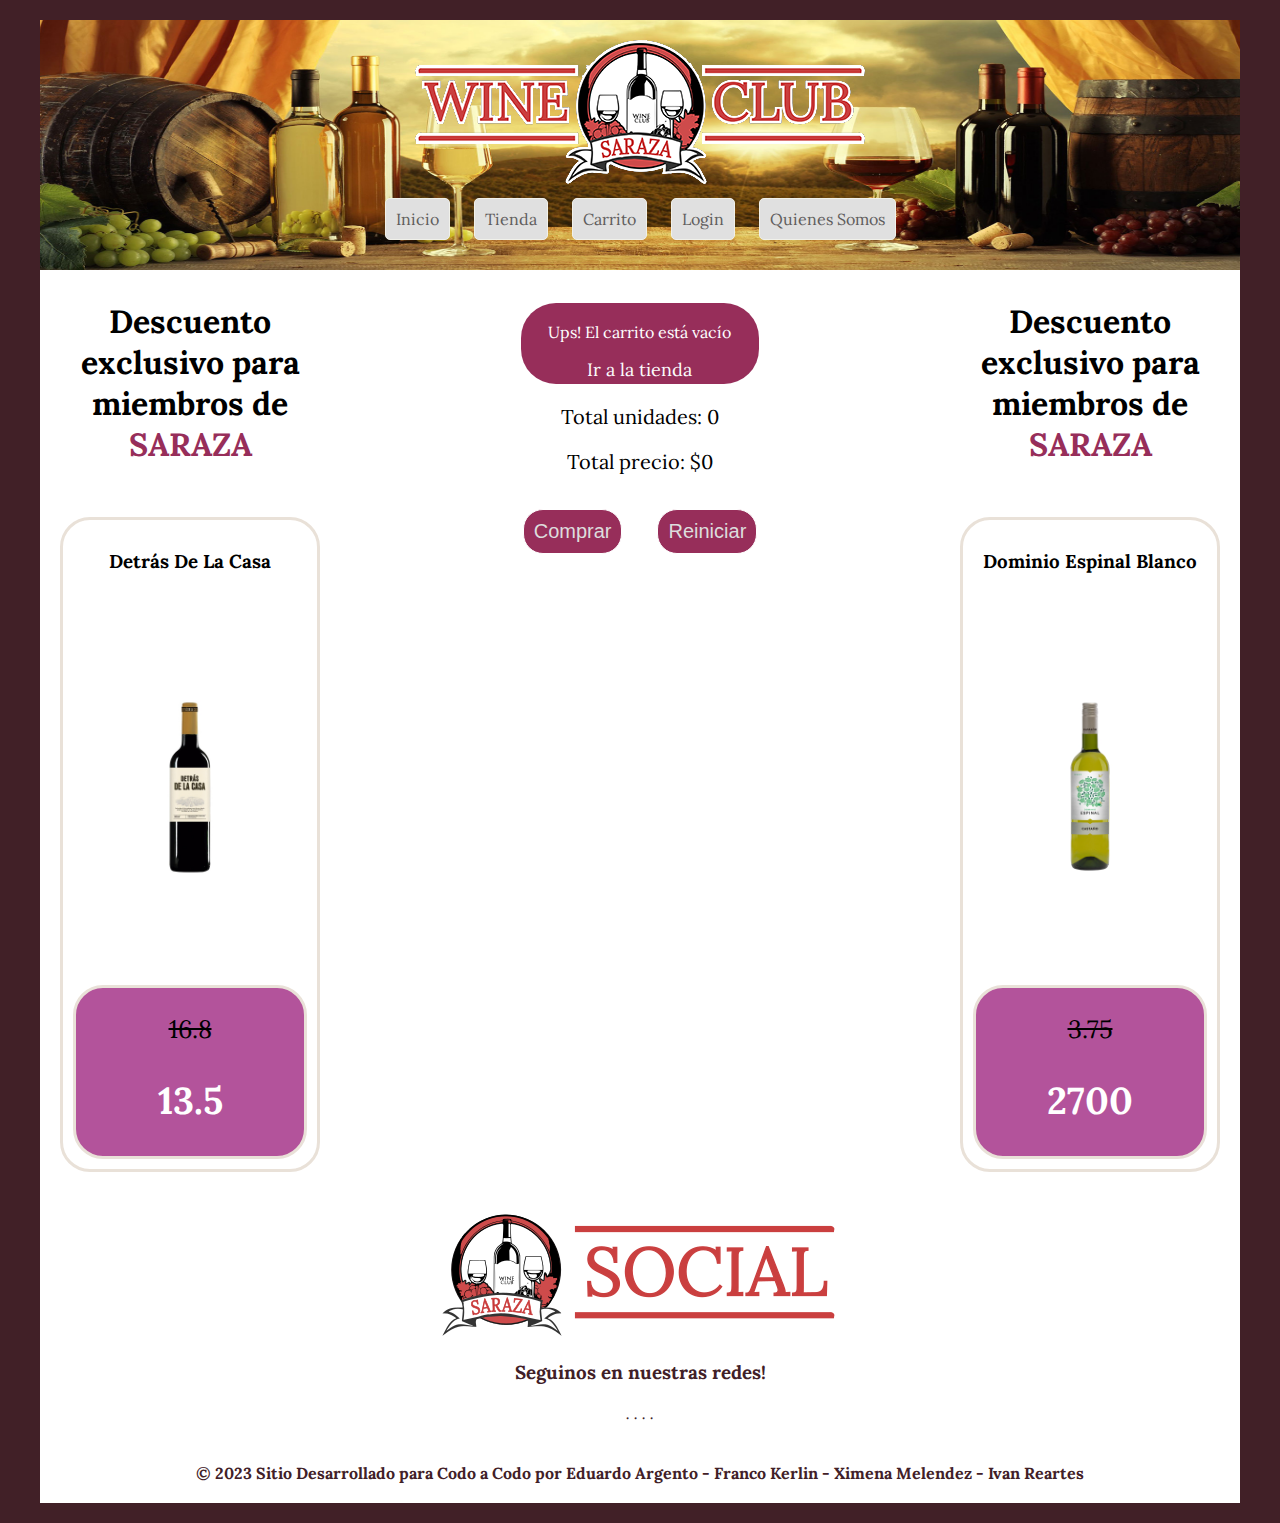
<file: carrito-fabian.html>
<!DOCTYPE html>
<html lang="en">

<head>
    <meta charset="UTF-8">
    <meta name="viewport" content="width=device-width, initial-scale=1.0">
    <meta http-equiv="X-UA-Compatible" content="ie=edge">
    <!-- Agregado para cargar Google Fonts -->
    <link rel="preconnect" href="https://fonts.googleapis.com">
    <link rel="preconnect" href="https://fonts.gstatic.com" crossorigin>
    <link href="https://fonts.googleapis.com/css2?family=Lora&display=swap" rel="stylesheet">
    <!-- Fin de Agregado para cargar Google Fonts -->
    <link rel="stylesheet" href="./css/index.css">
    <link rel="stylesheet" href="https://cdnjs.cloudflare.com/ajax/libs/animate.css/4.1.1/animate.min.css">

    <title>Saraza Winery Club - Inicio</title>

</head>

<body>
    <div class="contenedor" id="carrito">
        <header class="header animate__animated animate__bounce">
            <h2>Inicio</h2>
        </header>
        <main class="contenido">
            <div id="contenidoCarrito">
                <div id="carrito-vacio" class="mensajeCarrito">
                    <p>Ups! El carrito está vacío</p>
                    <a href="./tienda-fabian.html" id="link-tienda">Ir a la tienda</a>
                </div>
                <section id="cart-container"></section>
                <section id="totales">
                    <p>Total unidades: <span id="cantidad">0</span></p>
                    <p>Total precio: $<span id="precio">0</span></p>
                    
                    <button class="botonesCarrito">Comprar</button>
                    <button id="reiniciar" class="botonesCarrito">Reiniciar</button>
                   
                    
                </section>
            </div>

        </main>
        <aside class="sidebar">
            <h1>Descuento exclusivo para miembros de <span class="parrafo">SARAZA</span></h1>
            <div id="ofertas-sidebar"></div>
        </aside>
        <aside class="sidebar-2">
            <h1>Descuento exclusivo para miembros de <span class="parrafo">SARAZA</span></h1>
            <div id="ofertas-sidebar2"></div>
        </aside>
        
        <footer class="footer">
            <h3>Footer</h3>
        </footer>
        <script src="./js/menu.js"></script>
        <!-- <script src="./js/index.js"></script> -->
        <script src="./js/cartService.js" defer></script>
        <script src="./js/cart.js" defer></script>
    </div>

</body>

</html>
</file>
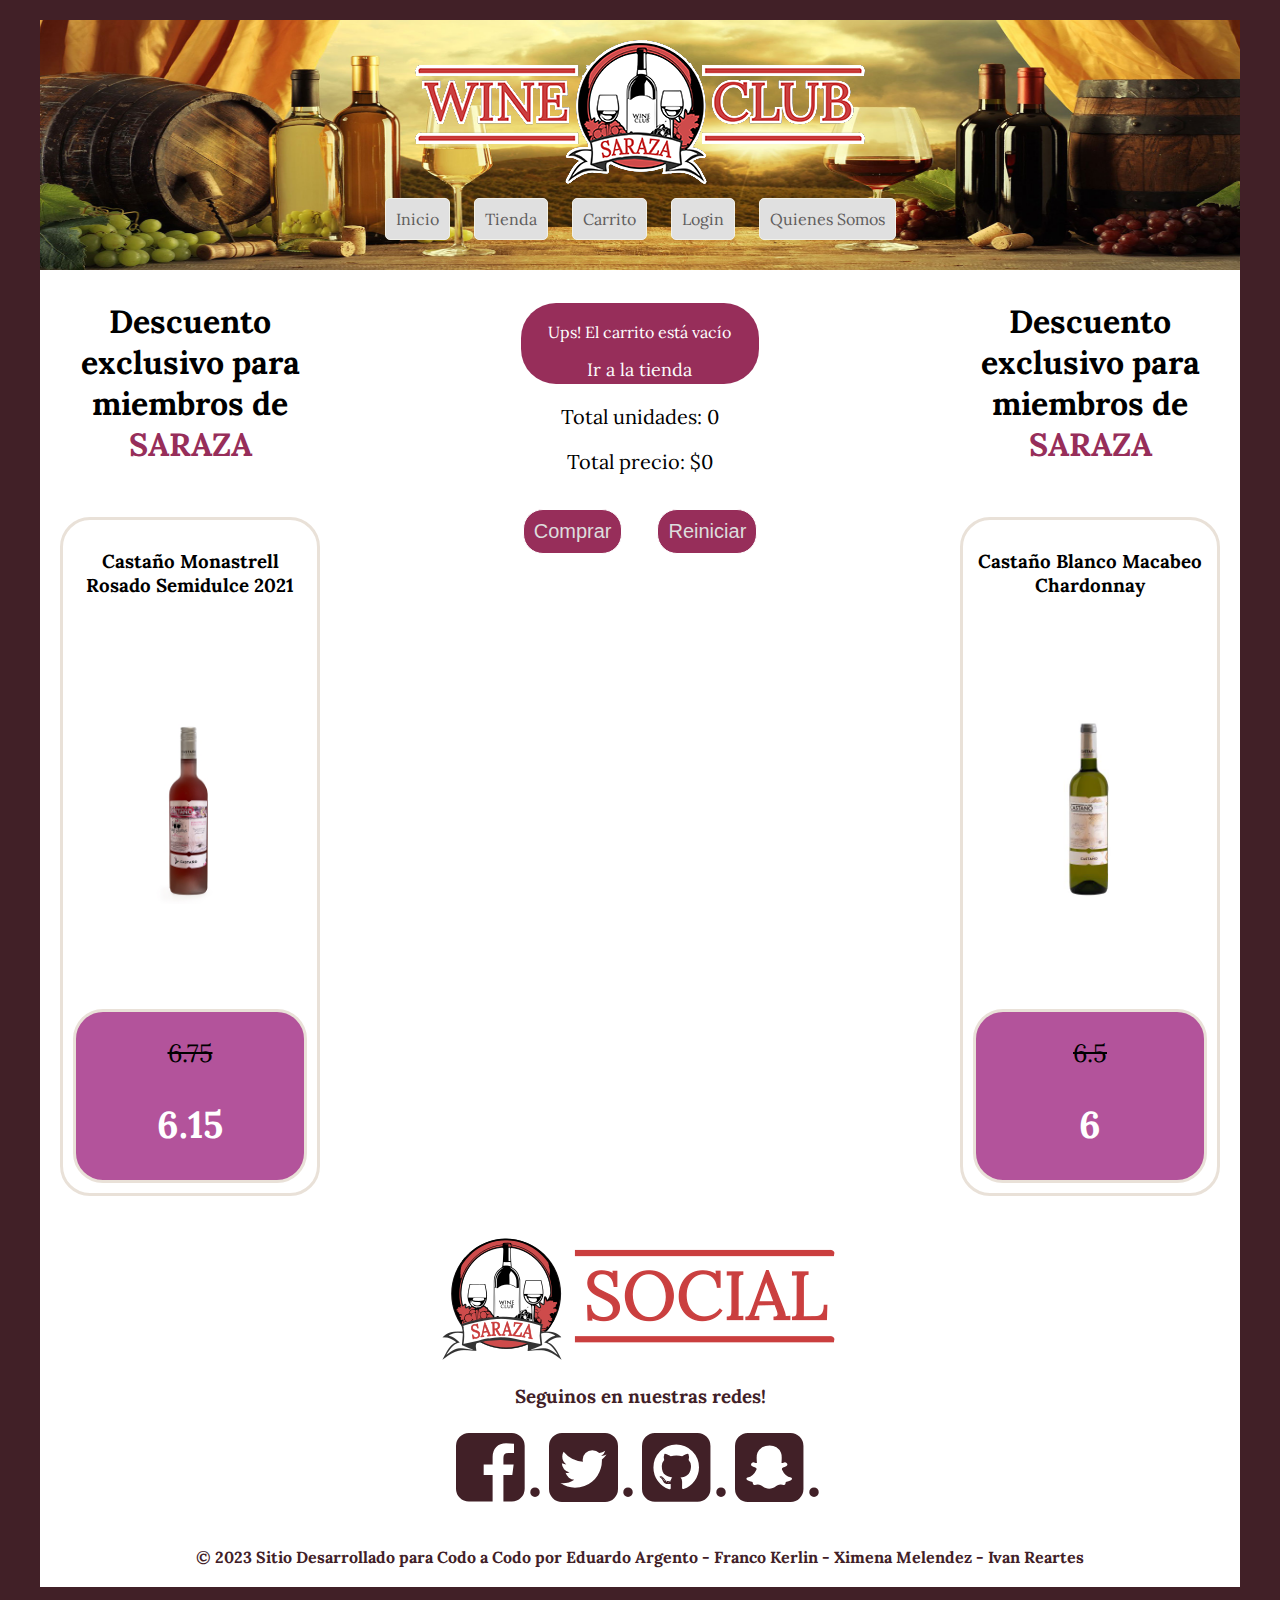
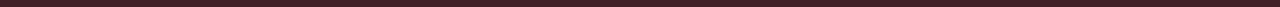
<file: carrito.html>
<!DOCTYPE html>
<html lang="en">

<head>
    <meta charset="UTF-8">
    <meta name="viewport" content="width=device-width, initial-scale=1.0">
    <meta http-equiv="X-UA-Compatible" content="ie=edge">
    <!-- Agregado para cargar Google Fonts -->
    <link rel="preconnect" href="https://fonts.googleapis.com">
    <link rel="preconnect" href="https://fonts.gstatic.com" crossorigin>
    <link href="https://fonts.googleapis.com/css2?family=Lora&display=swap" rel="stylesheet">
    <!-- Fin de Agregado para cargar Google Fonts -->
    <link rel="stylesheet" href="./css/index.css">
    <link rel="stylesheet" href="https://cdnjs.cloudflare.com/ajax/libs/animate.css/4.1.1/animate.min.css">
    <link rel="icon" type="image/jpg" href="./imagenes/favicon.ico"/>
    <title>Saraza Winery Club - Carrito</title>
    <link rel="stylesheet" href="https://maxcdn.bootstrapcdn.com/font-awesome/4.7.0/css/font-awesome.min.css">

</head>

<body>
    <div class="contenedor" id="carrito">
        <header class="header animate__animated animate__bounce">
            <h2>Inicio</h2>
        </header>
        <main class="contenido">
            <div id="contenidoCarrito">
                <div id="carrito-vacio" class="mensajeCarrito">
                    <p>Ups! El carrito está vacío</p>
                    <a href="./tienda.html" id="link-tienda">Ir a la tienda</a>
                </div>
                <section id="cart-container"></section>
                <section id="totales">
                    <p>Total unidades: <span id="cantidad">0</span></p>
                    <p>Total precio: $<span id="precio">0</span></p>
                    
                    <button class="botonesCarrito">Comprar</button>
                    <button id="reiniciar" class="botonesCarrito">Reiniciar</button>
                   
                    
                </section>
            </div>

        </main>
        <aside class="sidebar">
            <h1>Descuento exclusivo para miembros de <span class="parrafo">SARAZA</span></h1>
            <div id="ofertas-sidebar"></div>
        </aside>
        <aside class="sidebar-2">
            <h1>Descuento exclusivo para miembros de <span class="parrafo">SARAZA</span></h1>
            <div id="ofertas-sidebar2"></div>
        </aside>
        
        <footer class="footer">
            <h3>Footer</h3>
        </footer>
        <script src="./js/menu.js"></script>
        <!-- <script src="./js/index.js"></script> -->
        <script src="./js/cartService.js" defer></script>
        <script src="./js/cart.js" defer></script>
    </div>

</body>

</html>
</file>
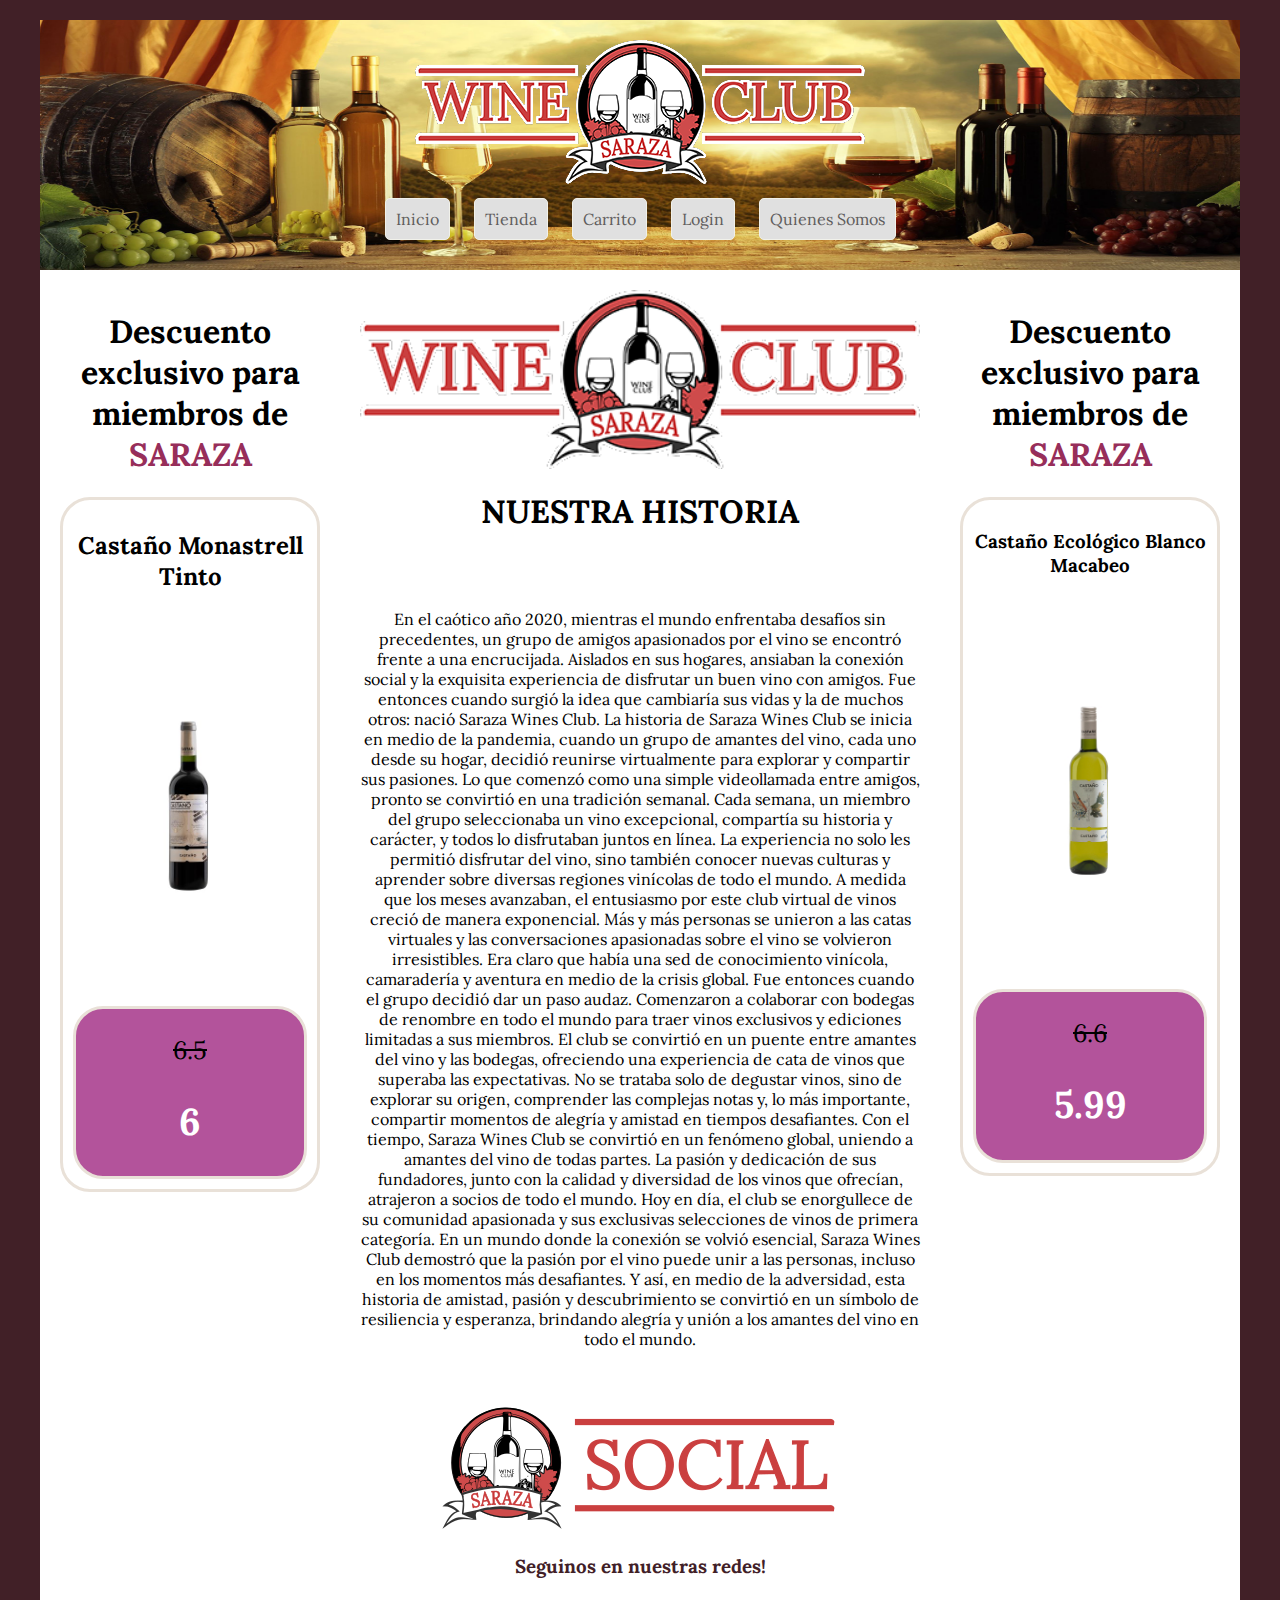
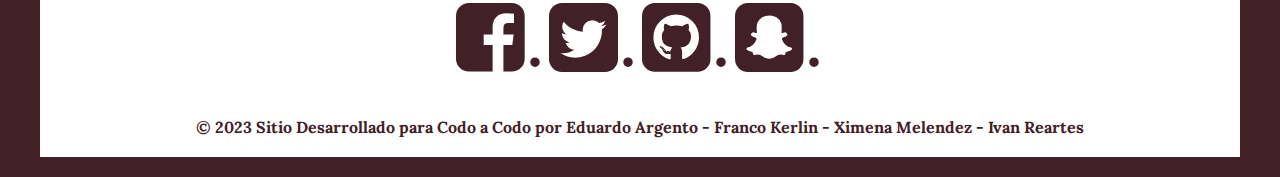
<file: quienesSomos.html>
<!DOCTYPE html>
<html lang="en">

<head>
    <meta charset="UTF-8">
    <meta name="viewport" content="width=device-width, initial-scale=1.0">
    <meta http-equiv="X-UA-Compatible" content="ie=edge">
    <!-- Agregado para cargar Google Fonts -->
    <link rel="preconnect" href="https://fonts.googleapis.com">
    <link rel="preconnect" href="https://fonts.gstatic.com" crossorigin>
    <link href="https://fonts.googleapis.com/css2?family=Lora&display=swap" rel="stylesheet">
    <!-- Fin de Agregado para cargar Google Fonts -->
    <link rel="stylesheet" href="./css/index.css">
    <link rel="stylesheet" href="https://cdnjs.cloudflare.com/ajax/libs/animate.css/4.1.1/animate.min.css">
    <link rel="icon" type="image/jpg" href="./imagenes/favicon.ico" />
    <title>Saraza Winery Club - Quienes Somos</title>
    <link rel="stylesheet" href="https://maxcdn.bootstrapcdn.com/font-awesome/4.7.0/css/font-awesome.min.css">

</head>

<body>
    <div class="contenedor" id="carrito">
        <header class="header animate__animated animate__bounce">
            <h2>Inicio</h2>
        </header>

        <div class="contenido">
            <img class="logoQuienes" src="imagenes/isologotipo-saraza-wine-club-redux.png" alt="">

            <h1>NUESTRA HISTORIA</h1>
            <br><br>
            <p>
                En el caótico año 2020, mientras el mundo enfrentaba desafíos sin precedentes, un grupo de amigos
                apasionados por el vino se encontró frente a una encrucijada. Aislados en sus hogares, ansiaban la
                conexión social y la exquisita experiencia de disfrutar un buen vino con amigos. Fue entonces cuando
                surgió la idea que cambiaría sus vidas y la de muchos otros: nació Saraza Wines Club.

                La historia de Saraza Wines Club se inicia en medio de la pandemia, cuando un grupo de amantes del vino,
                cada uno desde su hogar, decidió reunirse virtualmente para explorar y compartir sus pasiones. Lo que
                comenzó como una simple videollamada entre amigos, pronto se convirtió en una tradición semanal. Cada
                semana, un miembro del grupo seleccionaba un vino excepcional, compartía su historia y carácter, y todos
                lo disfrutaban juntos en línea. La experiencia no solo les permitió disfrutar del vino, sino también
                conocer nuevas culturas y aprender sobre diversas regiones vinícolas de todo el mundo.

                A medida que los meses avanzaban, el entusiasmo por este club virtual de vinos creció de manera
                exponencial. Más y más personas se unieron a las catas virtuales y las conversaciones apasionadas sobre
                el vino se volvieron irresistibles. Era claro que había una sed de conocimiento vinícola, camaradería y
                aventura en medio de la crisis global.

                Fue entonces cuando el grupo decidió dar un paso audaz. Comenzaron a colaborar con bodegas de renombre
                en todo el mundo para traer vinos exclusivos y ediciones limitadas a sus miembros. El club se convirtió
                en un puente entre amantes del vino y las bodegas, ofreciendo una experiencia de cata de vinos que
                superaba las expectativas. No se trataba solo de degustar vinos, sino de explorar su origen, comprender
                las complejas notas y, lo más importante, compartir momentos de alegría y amistad en tiempos
                desafiantes.

                Con el tiempo, Saraza Wines Club se convirtió en un fenómeno global, uniendo a amantes del vino de todas
                partes. La pasión y dedicación de sus fundadores, junto con la calidad y diversidad de los vinos que
                ofrecían, atrajeron a socios de todo el mundo. Hoy en día, el club se enorgullece de su comunidad
                apasionada y sus exclusivas selecciones de vinos de primera categoría.

                En un mundo donde la conexión se volvió esencial, Saraza Wines Club demostró que la pasión por el vino
                puede unir a las personas, incluso en los momentos más desafiantes. Y así, en medio de la adversidad,
                esta historia de amistad, pasión y descubrimiento se convirtió en un símbolo de resiliencia y esperanza,
                brindando alegría y unión a los amantes del vino en todo el mundo.
            </p>
        </div>
        <div class="sidebar">
            <div class="sidebar" id="ofertas-sidebar">

                <h1>Descuento exclusivo para miembros de <span class="parrafo">SARAZA</span></h1>

            </div>
        </div>
        <div class="sidebar-2">
            <div class="sidebar-2" id="ofertas-sidebar2">

                <h1>Descuento exclusivo para miembros de <span class="parrafo">SARAZA</span></h1>

            </div>
        </div>

        <footer class="footer">
            <h3>Footer</h3>
        </footer>
        <script src="./js/menu.js"></script>
        <script src="js/quienesSomos.js"></script>
    </div>

</body>

</html>
</file>
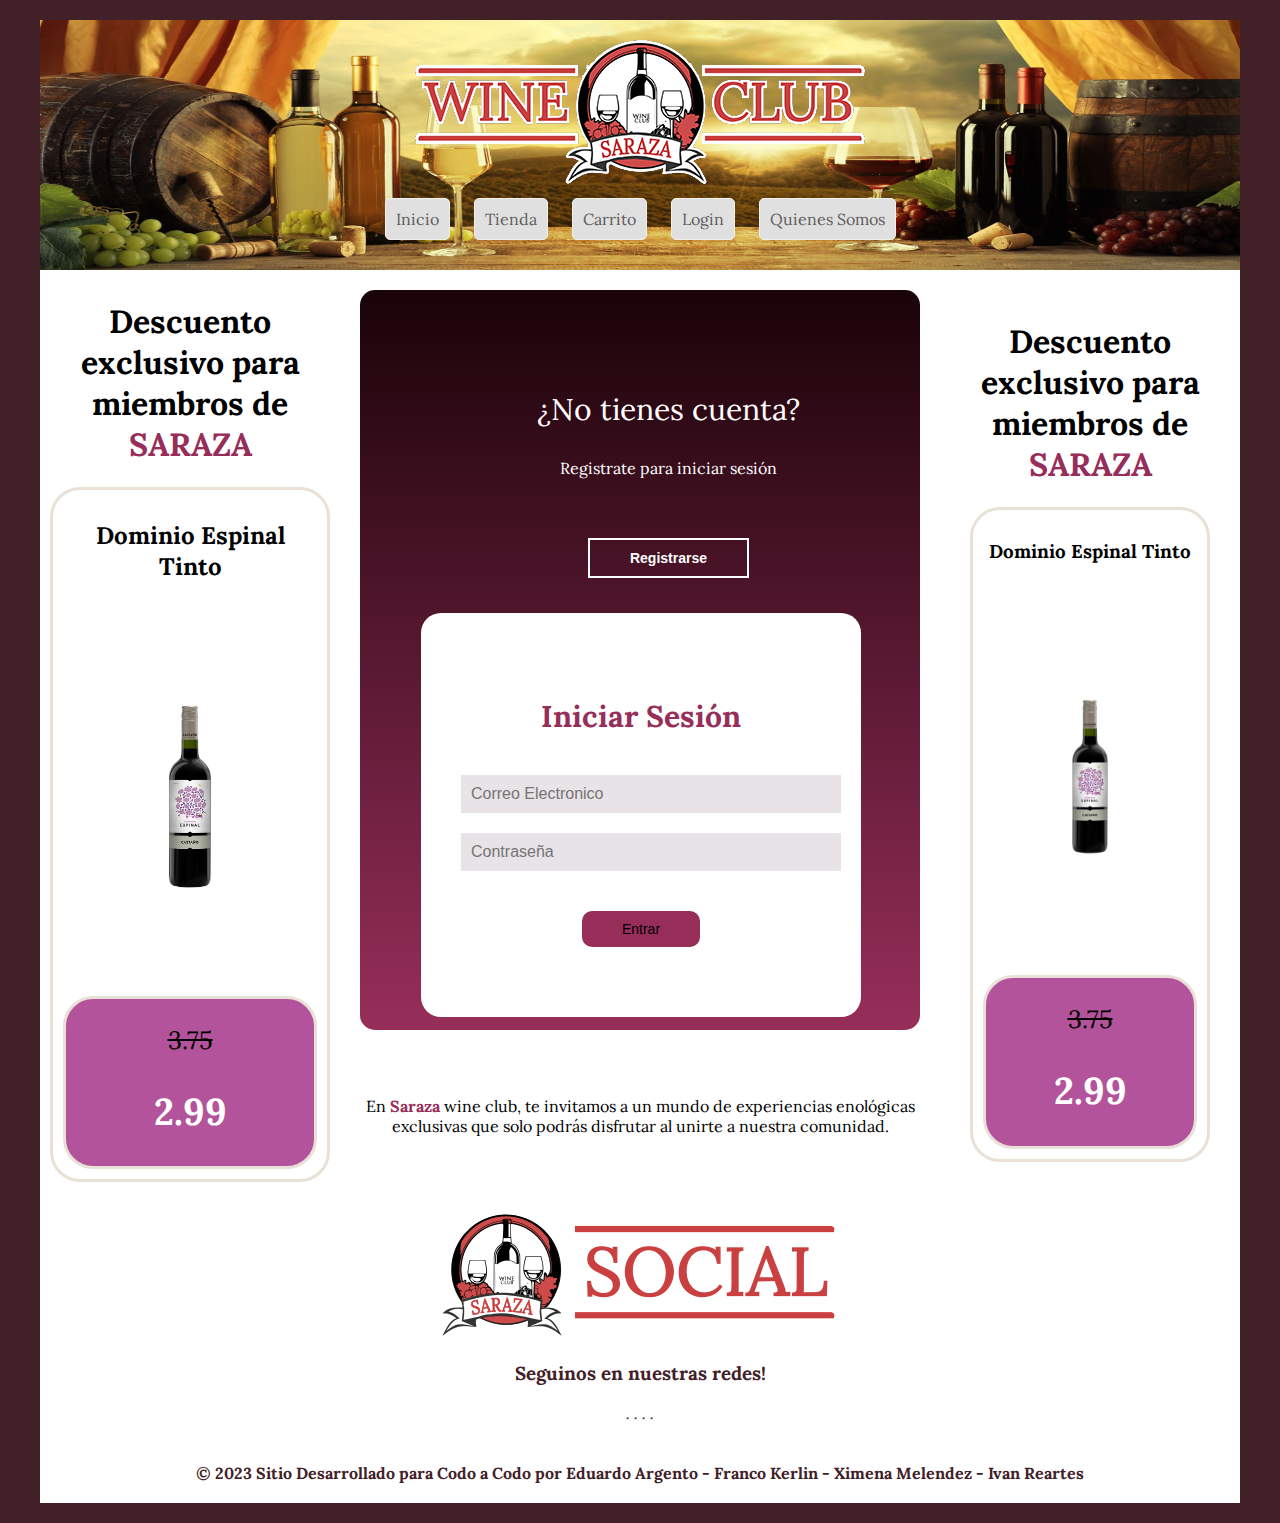
<file: registerLogin-fabian.html>
<!DOCTYPE html>
<html lang="en">

<head>
    <meta charset="UTF-8">
    <meta name="viewport" content="width=device-width, initial-scale=1.0">
    <meta http-equiv="X-UA-Compatible" content="ie=edge">
    <!-- Agregado para cargar Google Fonts -->
    <link rel="preconnect" href="https://fonts.googleapis.com">
    <link rel="preconnect" href="https://fonts.gstatic.com" crossorigin>
    <link href="https://fonts.googleapis.com/css2?family=Lora&display=swap" rel="stylesheet">
    <!-- Fin de Agregado para cargar Google Fonts -->
    <link rel="stylesheet" href="./css/index.css">
    <link rel="stylesheet" href="https://cdnjs.cloudflare.com/ajax/libs/animate.css/4.1.1/animate.min.css">

    <title>Saraza Winery Club - Inicio</title>

</head>

<body>
    <div class="contenedor" id="login-registro">
        <header class="header animate__animated animate__bounce">
            <h2>Inicio</h2>
        </header>
        <!-- <div class="widget-1" id="parrafoHero"> -->
            <!-- <p class="parrafoH">En Saraza wine club, te invitamos a un mundo de experiencias enológicas exclusivas que solo podrás disfrutar al unirte a nuestra comunidad. 
            </p> -->
            <!-- <img src="./imagenes/wineHero.jpg" alt="Bienvenidos a Saraza Wine Club" class="heroimage"> -->
        <!-- </div> -->
        <div class="contenido">
            <div class="contenedorLoginRegistro">
                <div class="cajaAtras">
                    <div class="cajaLogin">
                        <h3>¿Tienes cuenta?</h3>
                        <!-- <p>Iniciar sesión</p> -->
                        <button id="bIniciarSession">Iniciar sesión</button>
                    </div>
                    <div class="cajaRegistro">
                        <h3>¿No tienes cuenta?</h3>
                        <p>Registrate para iniciar sesión</p>
                        <button id="bRegistrar">Registrarse</button>
                    </div>
                    
                </div>
                <div class="contenedorFormLoginRegistro">
                    <form action="" class="formularioLogin" id="formularioLogin">
                        <h2>Iniciar Sesión</h2>
                        <input type="email" id="emailLogin" placeholder="Correo Electronico" required>
                        <input type="password" id="passwordLogin" placeholder="Contraseña" required>
                        <button>Entrar</button>
                        <p id="mensajeL" class="mensaje"></p>
                    </form>
                    <form action="" class="formularioRegistro" id="formularioRegistro">
                        <h2>Registrarse</h2>
                        <input type="text" id="nombreRegistro" placeholder="Nombre completo" required>
                        <input type="email" id="emailRegistro" placeholder="Correo Electronico" required>
                        <!-- <input type="text" id="usuarioRegistro" placeholder="usuario" required> -->
                        <input type="password" id="passwordRegistro" placeholder="Contraseña" required>
                        <input type="password" id="passwordRegistro2" placeholder="Confirmar contraseña" required>
                        <button>Registrarse</button>
                        <p id="mensajeR" class="mensaje"></p>
                    </form>
                    
                </div>
                
            </div>


            <br><br>
            
            <p>
                En <span class="parrafo"><b>Saraza</b></span> wine club, te invitamos a un mundo de experiencias enológicas exclusivas que solo podrás disfrutar al unirte a nuestra comunidad.
                <br><br>
                
            </p>
        </div>
        <div class="sidebar" id="ofertas-sidebar">
            <!-- <p>ACA PONER LO QUE SE QUIERA POR EJEMPLO DESCUENTOS DE ESTE MES PARA REGISTRADOS - CLASS=SIDEBAR</p> -->
            <h1>Descuento exclusivo para miembros de <span class="parrafo">SARAZA</span></h1>
            <!-- <img src="./imagenes/f581acf4e3f6cfc34a0dd1b3a334a9db.jpg" alt="Bienvenido a Sara Winery Club"
                class="widget"> -->
               
        </div>
        <div id="ContenedorSidebar2">
            <div class="sidebar-2" id="ofertas-sidebar2" >
                
                <h1>Descuento exclusivo para miembros de <span class="parrafo">SARAZA</span></h1>
               
            </div>
        </div>
        
       
        <footer class="footer">
            <h3>Footer</h3>
        </footer>
        <script src="js/validarRegistroLogin.js"></script>
        <script src="./js/menu.js"></script>
        <!-- <script src="./js/index.js"></script> -->
        <script src="js/jRegistroLogin.js"></script>
        
    </div>

</body>

</html>
</file>
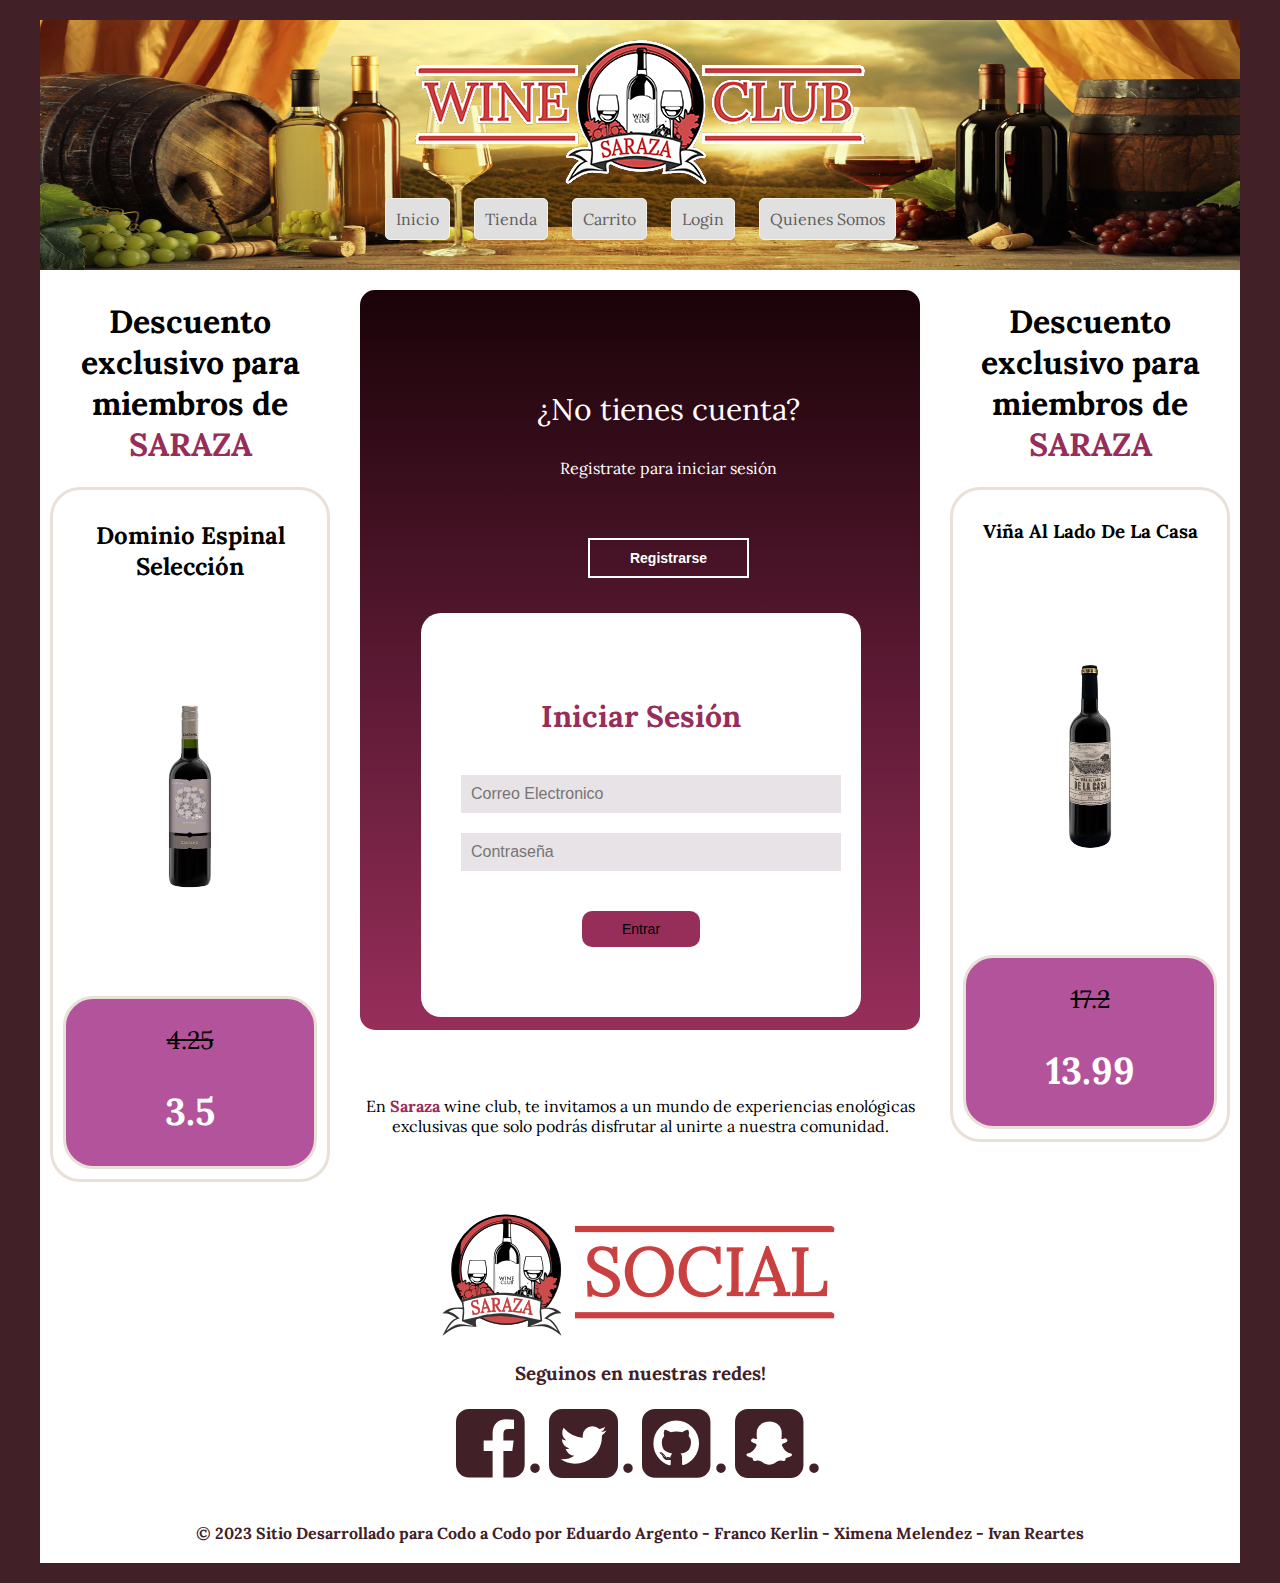
<file: registerLogin.html>
<!DOCTYPE html>
<html lang="en">

<head>
    <meta charset="UTF-8">
    <meta name="viewport" content="width=device-width, initial-scale=1.0">

    <meta http-equiv="X-UA-Compatible" content="ie=edge">
    
    <!-- Agregado para cargar Google Fonts -->
    <link rel="preconnect" href="https://fonts.googleapis.com">
    <link rel="preconnect" href="https://fonts.gstatic.com" crossorigin>
    <link href="https://fonts.googleapis.com/css2?family=Lora&display=swap" rel="stylesheet">
    <!-- Fin de Agregado para cargar Google Fonts -->
    <link rel="stylesheet" href="./css/index.css">
    <link rel="stylesheet" href="https://cdnjs.cloudflare.com/ajax/libs/animate.css/4.1.1/animate.min.css">
    <link rel="icon" type="image/jpg" href="./imagenes/favicon.ico"/>
    <title>Saraza Winery Club - Registrese - Ingresar</title>
    <link rel="stylesheet" href="https://maxcdn.bootstrapcdn.com/font-awesome/4.7.0/css/font-awesome.min.css">

</head>

<body>
    <div class="contenedor" id="login-registro">
        <header class="header animate__animated animate__bounce">
            <h2>Inicio</h2>
        </header>
        <!-- <div class="widget-1" id="parrafoHero"> -->
            <!-- <p class="parrafoH">En Saraza wine club, te invitamos a un mundo de experiencias enológicas exclusivas que solo podrás disfrutar al unirte a nuestra comunidad. 
            </p> -->
            <!-- <img src="./imagenes/wineHero.jpg" alt="Bienvenidos a Saraza Wine Club" class="heroimage"> -->
        <!-- </div> -->
        <div class="contenido">
            <div class="contenedorLoginRegistro">
                <div class="cajaAtras">
                    <div class="cajaLogin">
                        <h3>¿Tienes cuenta?</h3>
                        <!-- <p>Iniciar sesión</p> -->
                        <button id="bIniciarSession">Iniciar sesión</button>
                    </div>
                    <div class="cajaRegistro">
                        <h3>¿No tienes cuenta?</h3>
                        <p>Registrate para iniciar sesión</p>
                        <button id="bRegistrar">Registrarse</button>
                    </div>
                    
                </div>
                <div class="contenedorFormLoginRegistro">
                    <form action="" class="formularioLogin" id="formularioLogin">
                        <h2>Iniciar Sesión</h2>
                        <input type="email" id="emailLogin" placeholder="Correo Electronico" >
                        <input type="password" id="passwordLogin" placeholder="Contraseña" >
                        <button>Entrar</button>
                        <p id="mensajeL" class="mensaje"></p>
                    </form>
                    <form action="" class="formularioRegistro" id="formularioRegistro">
                        <h2>Registrarse</h2>
                        <input type="text" id="nombreRegistro" placeholder="Nombre completo" >
                        <input type="email" id="emailRegistro" placeholder="Correo Electronico" >
                        <!-- <input type="text" id="usuarioRegistro" placeholder="usuario" required> -->
                        <input type="password" id="passwordRegistro" placeholder="Contraseña" >
                        <input type="password" id="passwordRegistro2" placeholder="Confirmar contraseña" >
                        <button>Registrarse</button>
                        <p id="mensajeR" class="mensaje"></p>
                    </form>
                    
                </div>
                
            </div>


            <br><br>
            
            <p>
                En <span class="parrafo"><b>Saraza</b></span> wine club, te invitamos a un mundo de experiencias enológicas exclusivas que solo podrás disfrutar al unirte a nuestra comunidad.
                <br><br>
                
            </p>
        </div>
        <div class="sidebar" id="ofertas-sidebar">
            <!-- <p>ACA PONER LO QUE SE QUIERA POR EJEMPLO DESCUENTOS DE ESTE MES PARA REGISTRADOS - CLASS=SIDEBAR</p> -->
            <h1>Descuento exclusivo para miembros de <span class="parrafo">SARAZA</span></h1>
            <!-- <img src="./imagenes/f581acf4e3f6cfc34a0dd1b3a334a9db.jpg" alt="Bienvenido a Sara Winery Club"
                class="widget"> -->
               
        </div>
        
            <div  class="sidebar-2" id="ofertas-sidebar2" >
                
                <h1>Descuento exclusivo para miembros de <span class="parrafo">SARAZA</span></h1>
               
            </div>
        
        
       
        <footer class="footer">
            <h3>Footer</h3>
        </footer>
        <script src="js/validarRegistroLogin.js"></script>
        <script src="./js/menu.js"></script>
        <!-- <script src="./js/index.js"></script> -->
        <script src="js/jRegistroLogin.js"></script>
        
    </div>

</body>

</html>
</file>
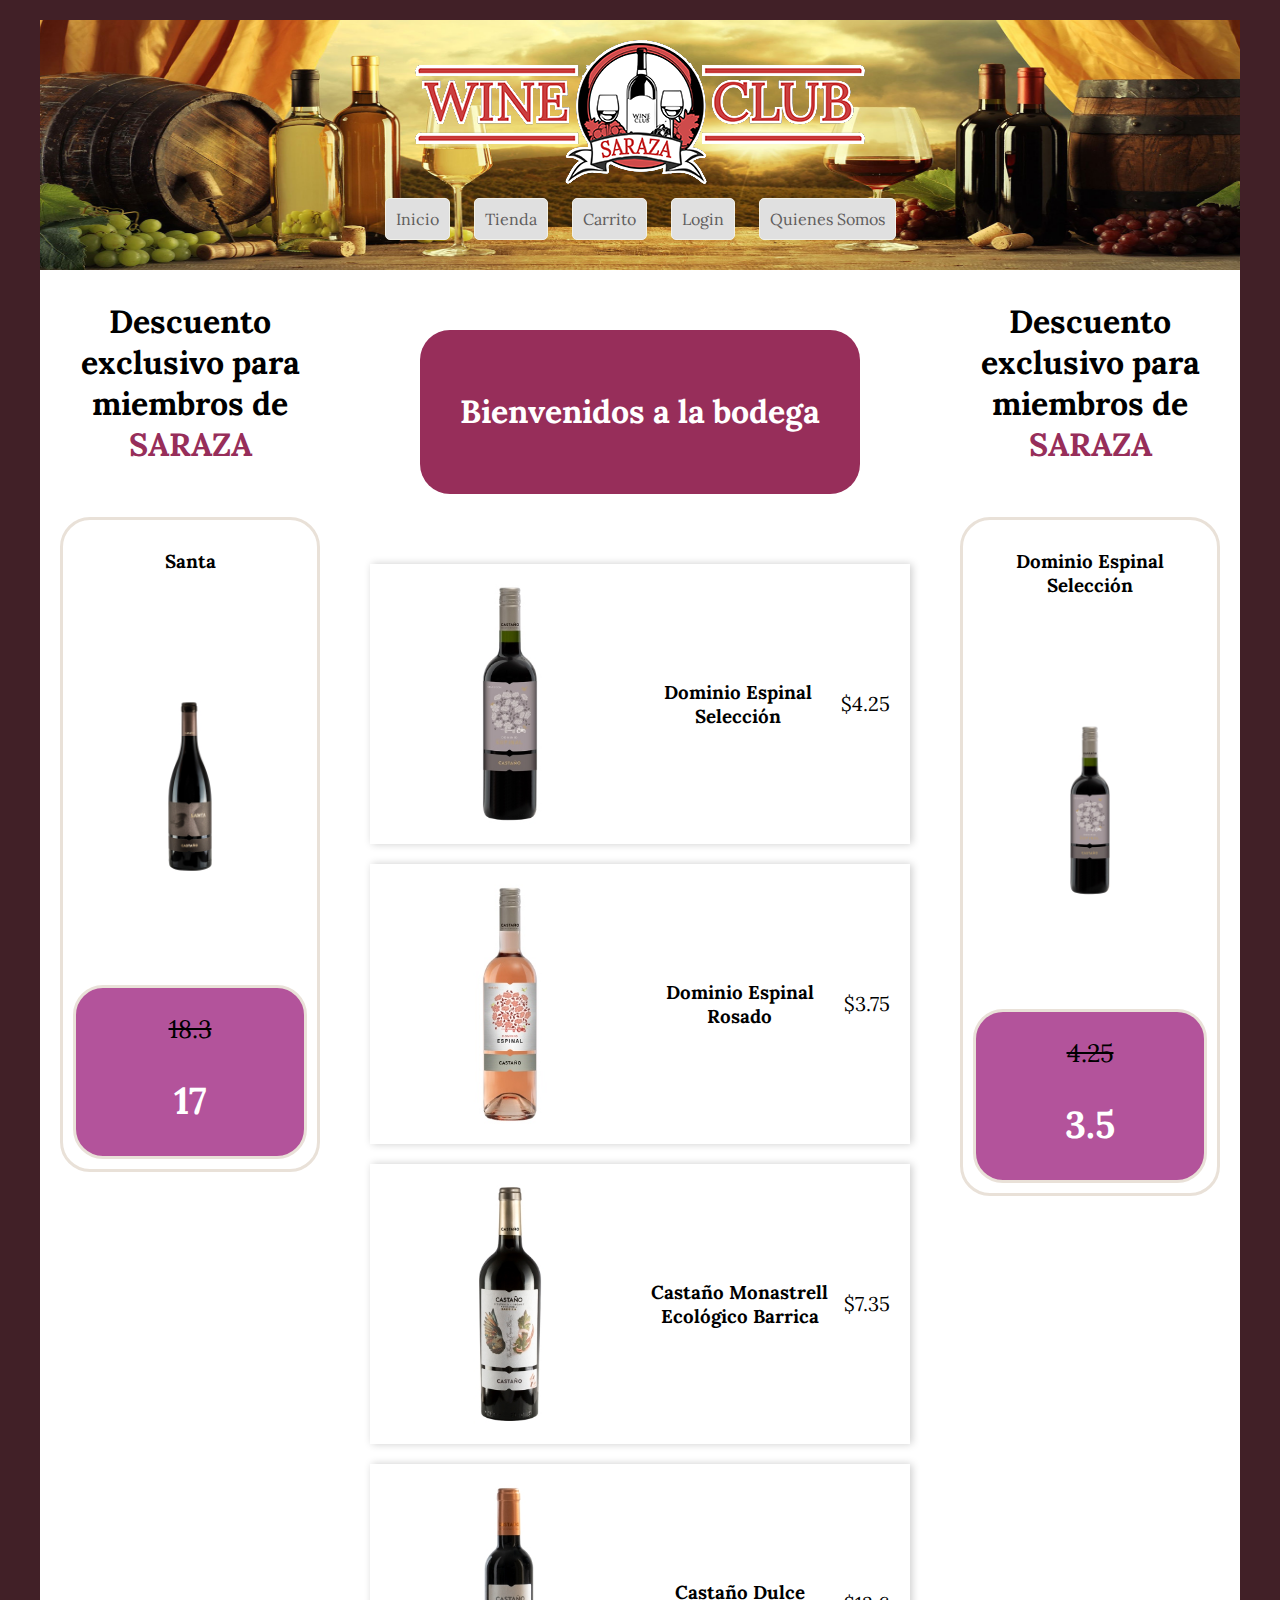
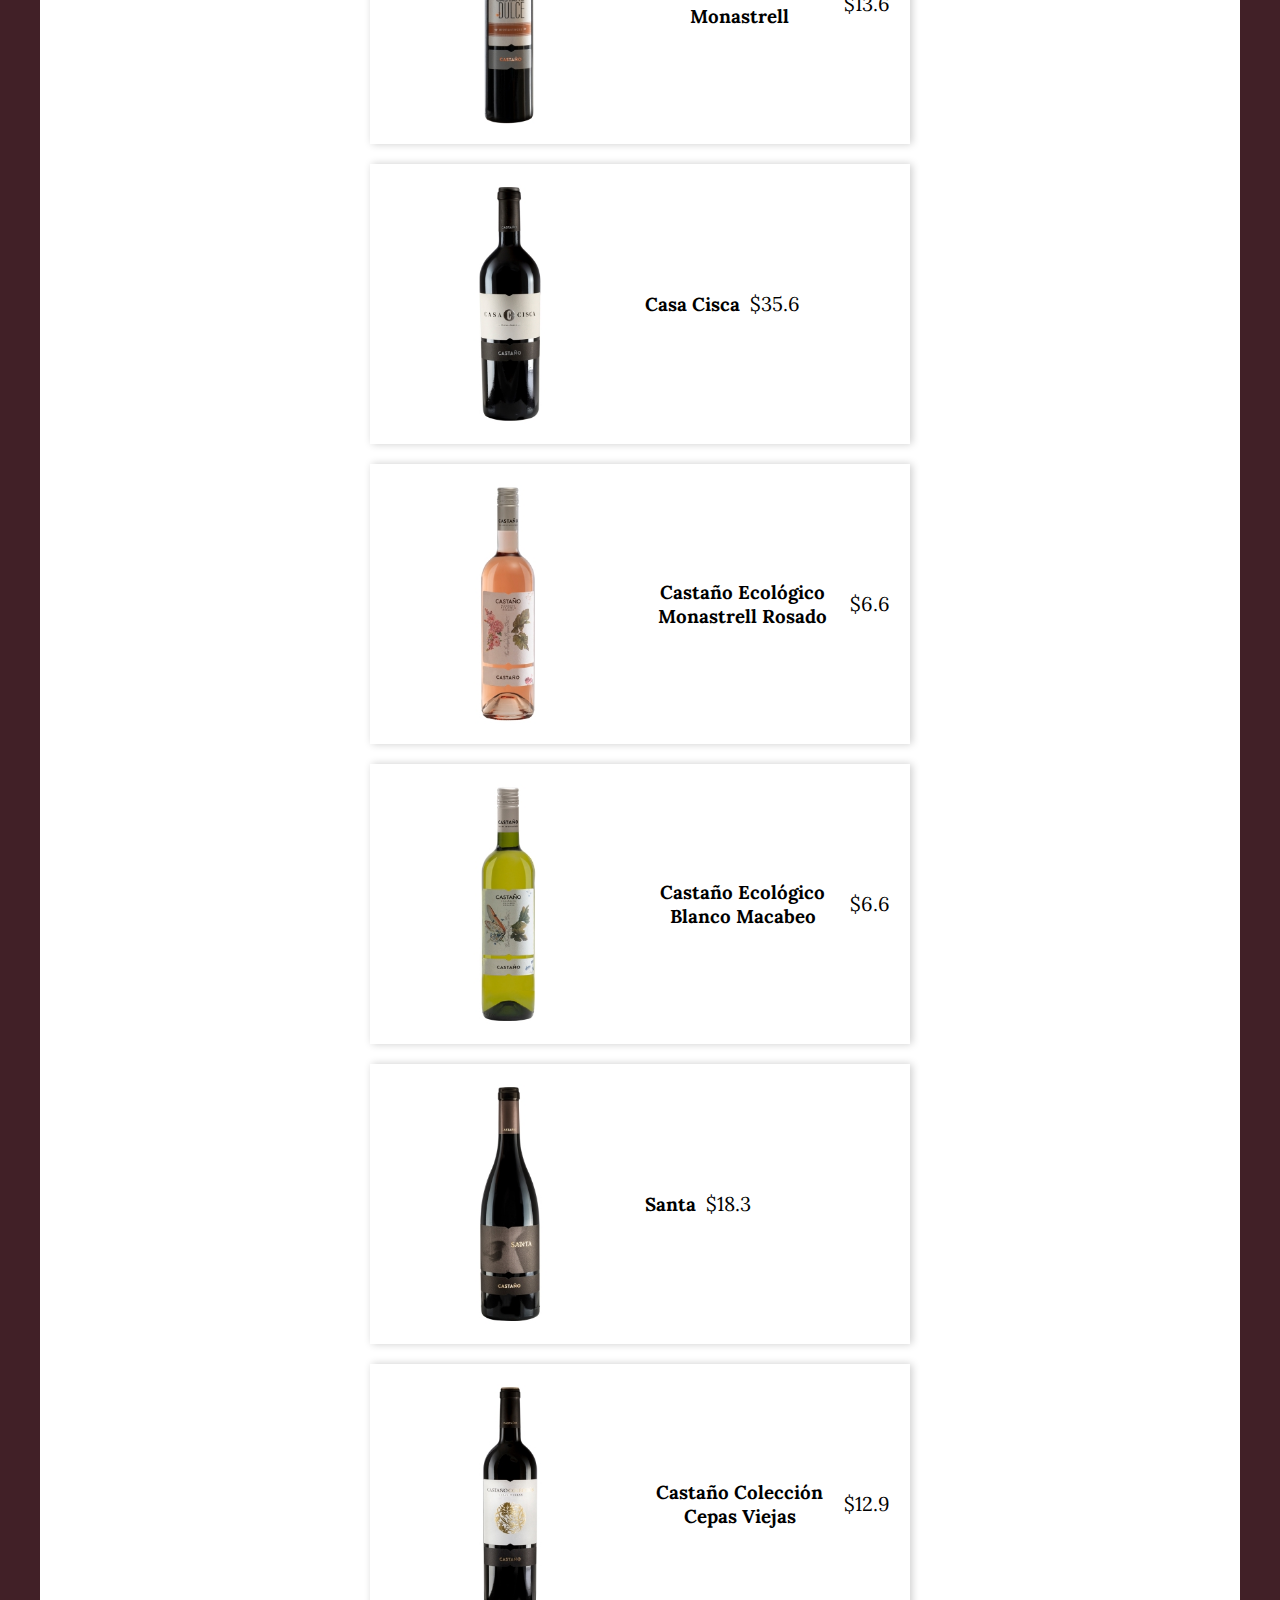
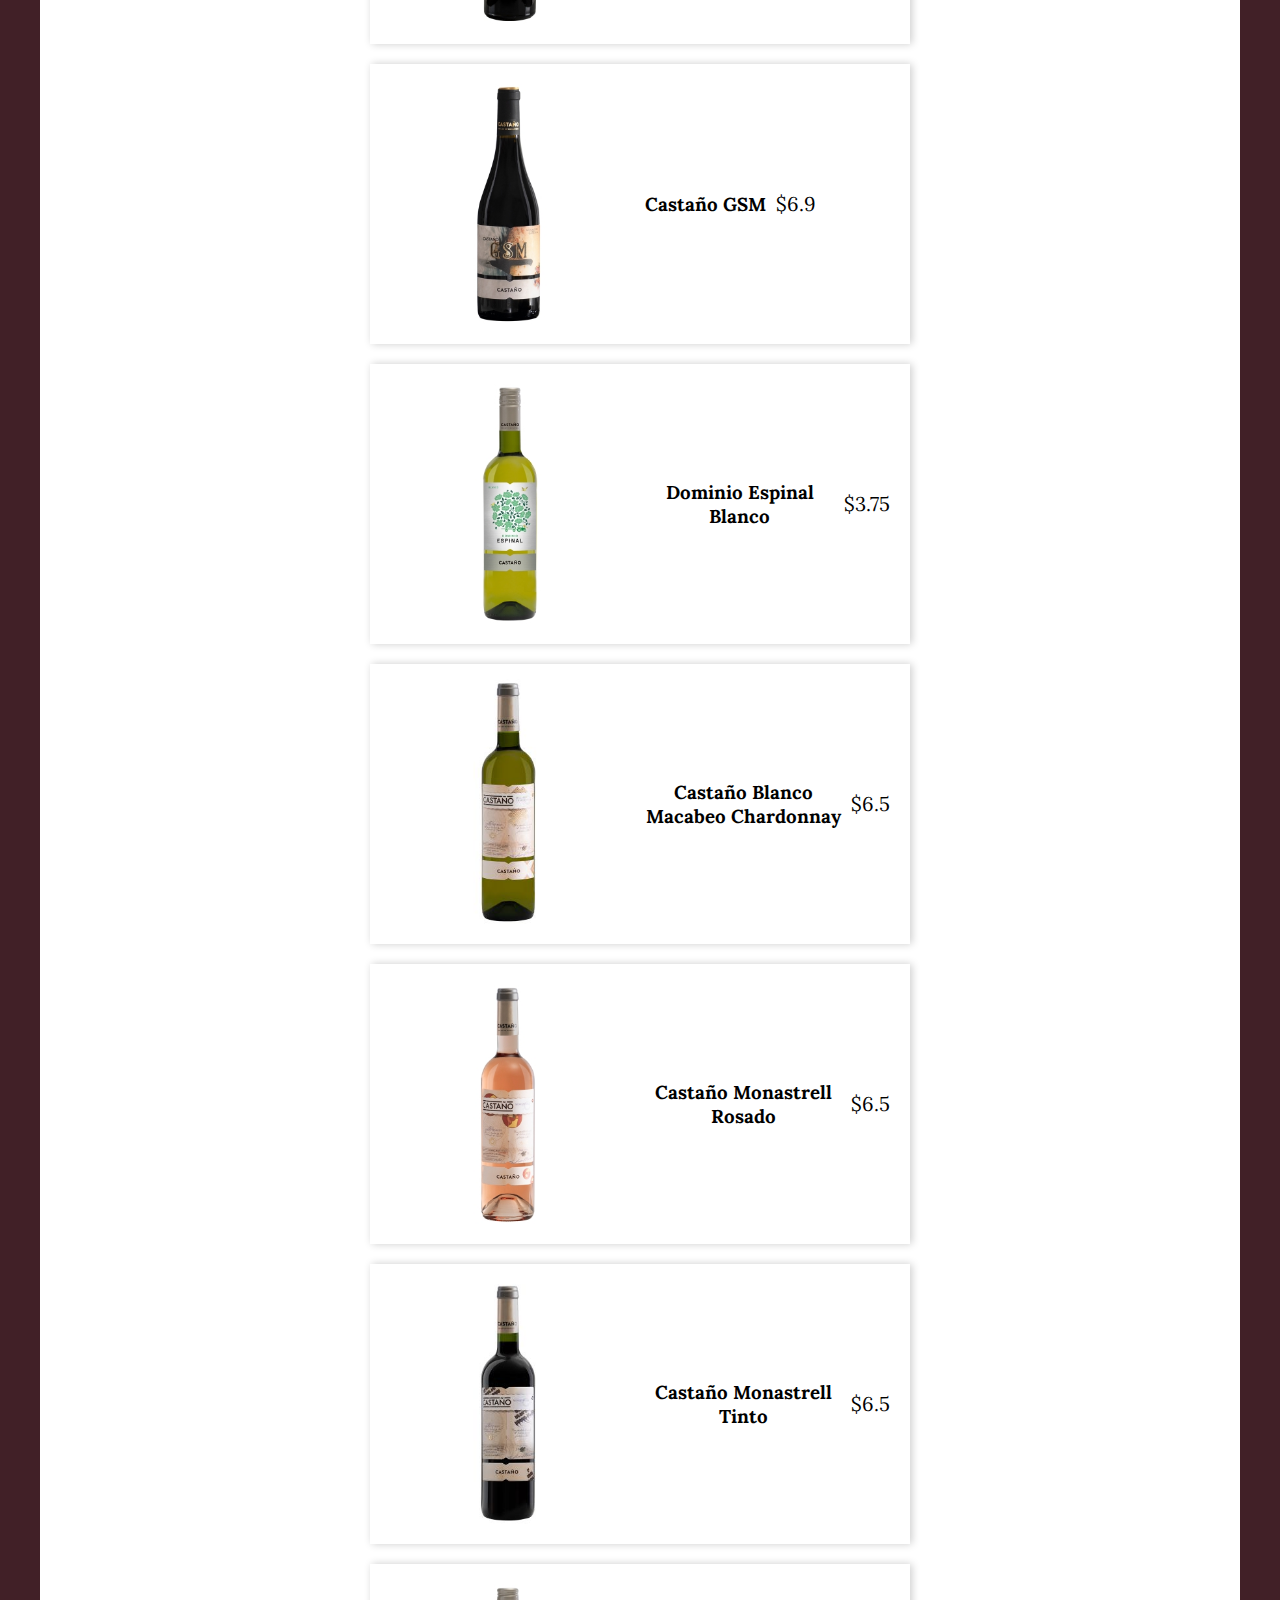
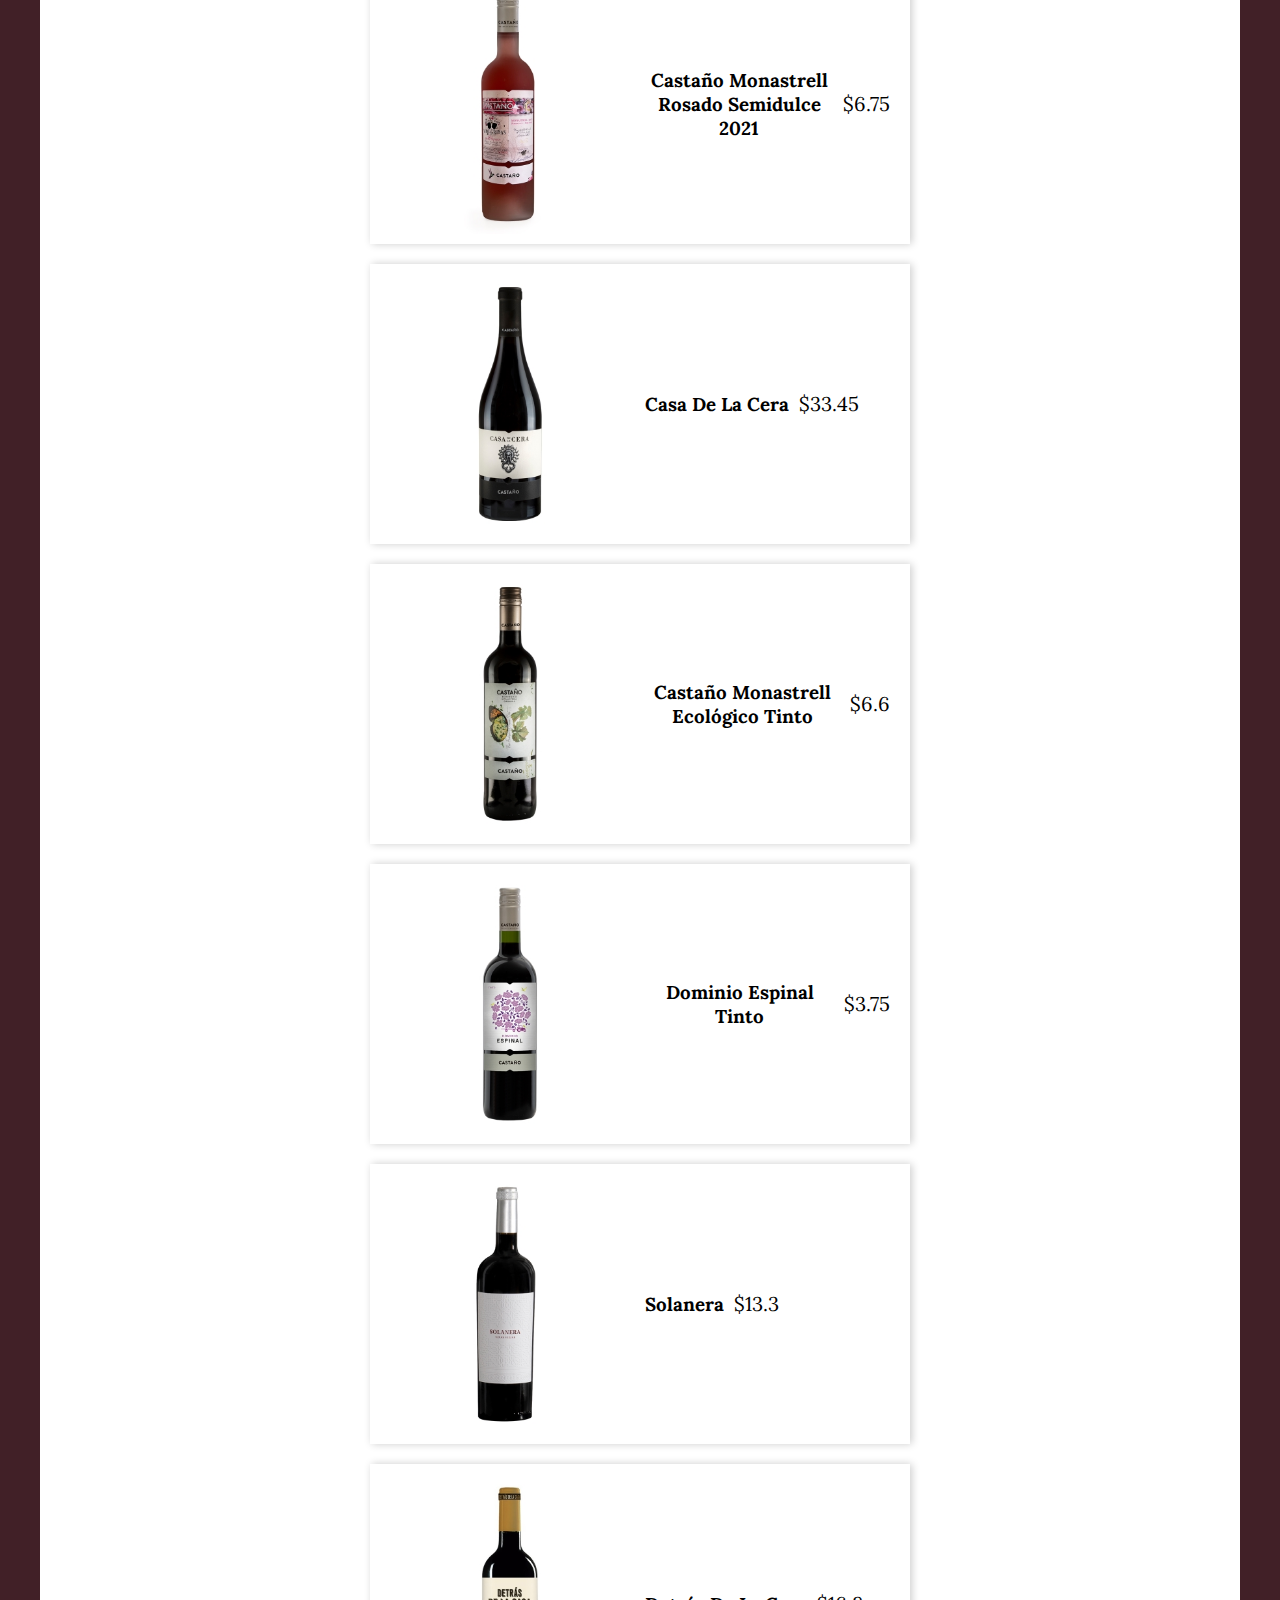
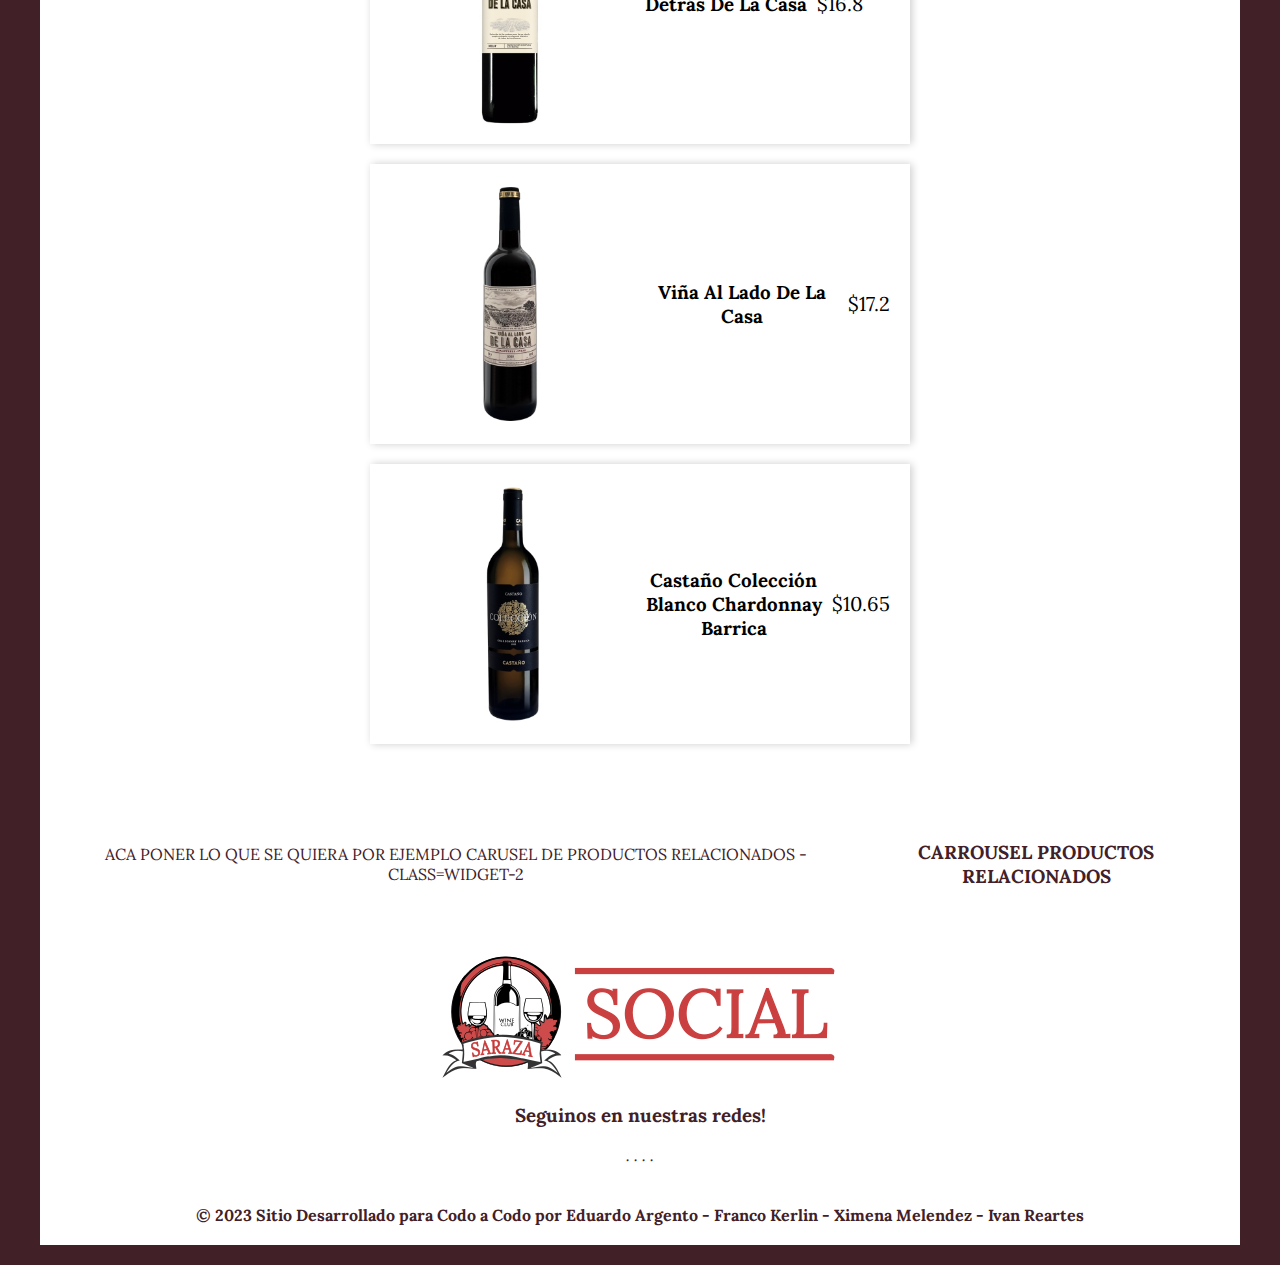
<file: tienda-fabian.html>
<!DOCTYPE html>
<html lang="en">

<head>
    <meta charset="UTF-8">
    <meta name="viewport" content="width=device-width, initial-scale=1.0">
    <meta http-equiv="X-UA-Compatible" content="ie=edge">
    <!-- Agregado para cargar Google Fonts -->
    <link rel="preconnect" href="https://fonts.googleapis.com">
    <link rel="preconnect" href="https://fonts.gstatic.com" crossorigin>
    <link href="https://fonts.googleapis.com/css2?family=Lora&display=swap" rel="stylesheet">
    <!-- Fin de Agregado para cargar Google Fonts -->
    <link rel="stylesheet" href="./css/index.css">
    <link rel="stylesheet" href="https://cdnjs.cloudflare.com/ajax/libs/animate.css/4.1.1/animate.min.css">

    <title>Saraza Winery Club - Inicio</title>

</head>

<body>
    <div class="contenedor" id="carrito">
        <header class="header animate__animated animate__bounce">
            <h2>Inicio</h2>
        </header>
        <!-- <div class="widget-1">
            <img src="./imagenes/wineHero.jpg" alt="Bienvenidos a Saraza Wine Club" class="heroimage">
        </div> -->
        <main class="contenido">
            <div class="tituloTienda">
                <h1 >Bienvenidos a la bodega</h1>
            </div>
            
            <section class="contenido" id="productos-container">
            </section>
            <div class="productos" id="contenidoTienda">
                <section id="cart-container"></section>
            </div>

        </main>
        <div class="sidebar">
            <h1>Descuento exclusivo para miembros de <span class="parrafo">SARAZA</span></h1>
            <div id="ofertas-sidebar"></div>
        </div>
        <div class="sidebar-2">
            
            <h1>Descuento exclusivo para miembros de <span class="parrafo">SARAZA</span></h1>
            <div id="ofertas-sidebar2"></div>
        </div>
        <div class="widget-2">
            <p>ACA PONER LO QUE SE QUIERA POR EJEMPLO CARUSEL DE PRODUCTOS RELACIONADOS - CLASS=WIDGET-2</p>
            <h3>CARROUSEL PRODUCTOS RELACIONADOS</h3>
        </div>
        <footer class="footer">
            <h3>Footer</h3>
        </footer>
        <script src="./js/menu.js"></script>
        <!-- <script src="./js/index.js"></script> -->
        <!-- <script src="js/tienda.js"></script> -->
        <!-- <script src="js/carrito.js"></script> -->
        <script src="./js/cartService.js" defer></script>
        <script src="./js/indexcarrito.js"></script>
    </div>

</body>

</html>
</file>
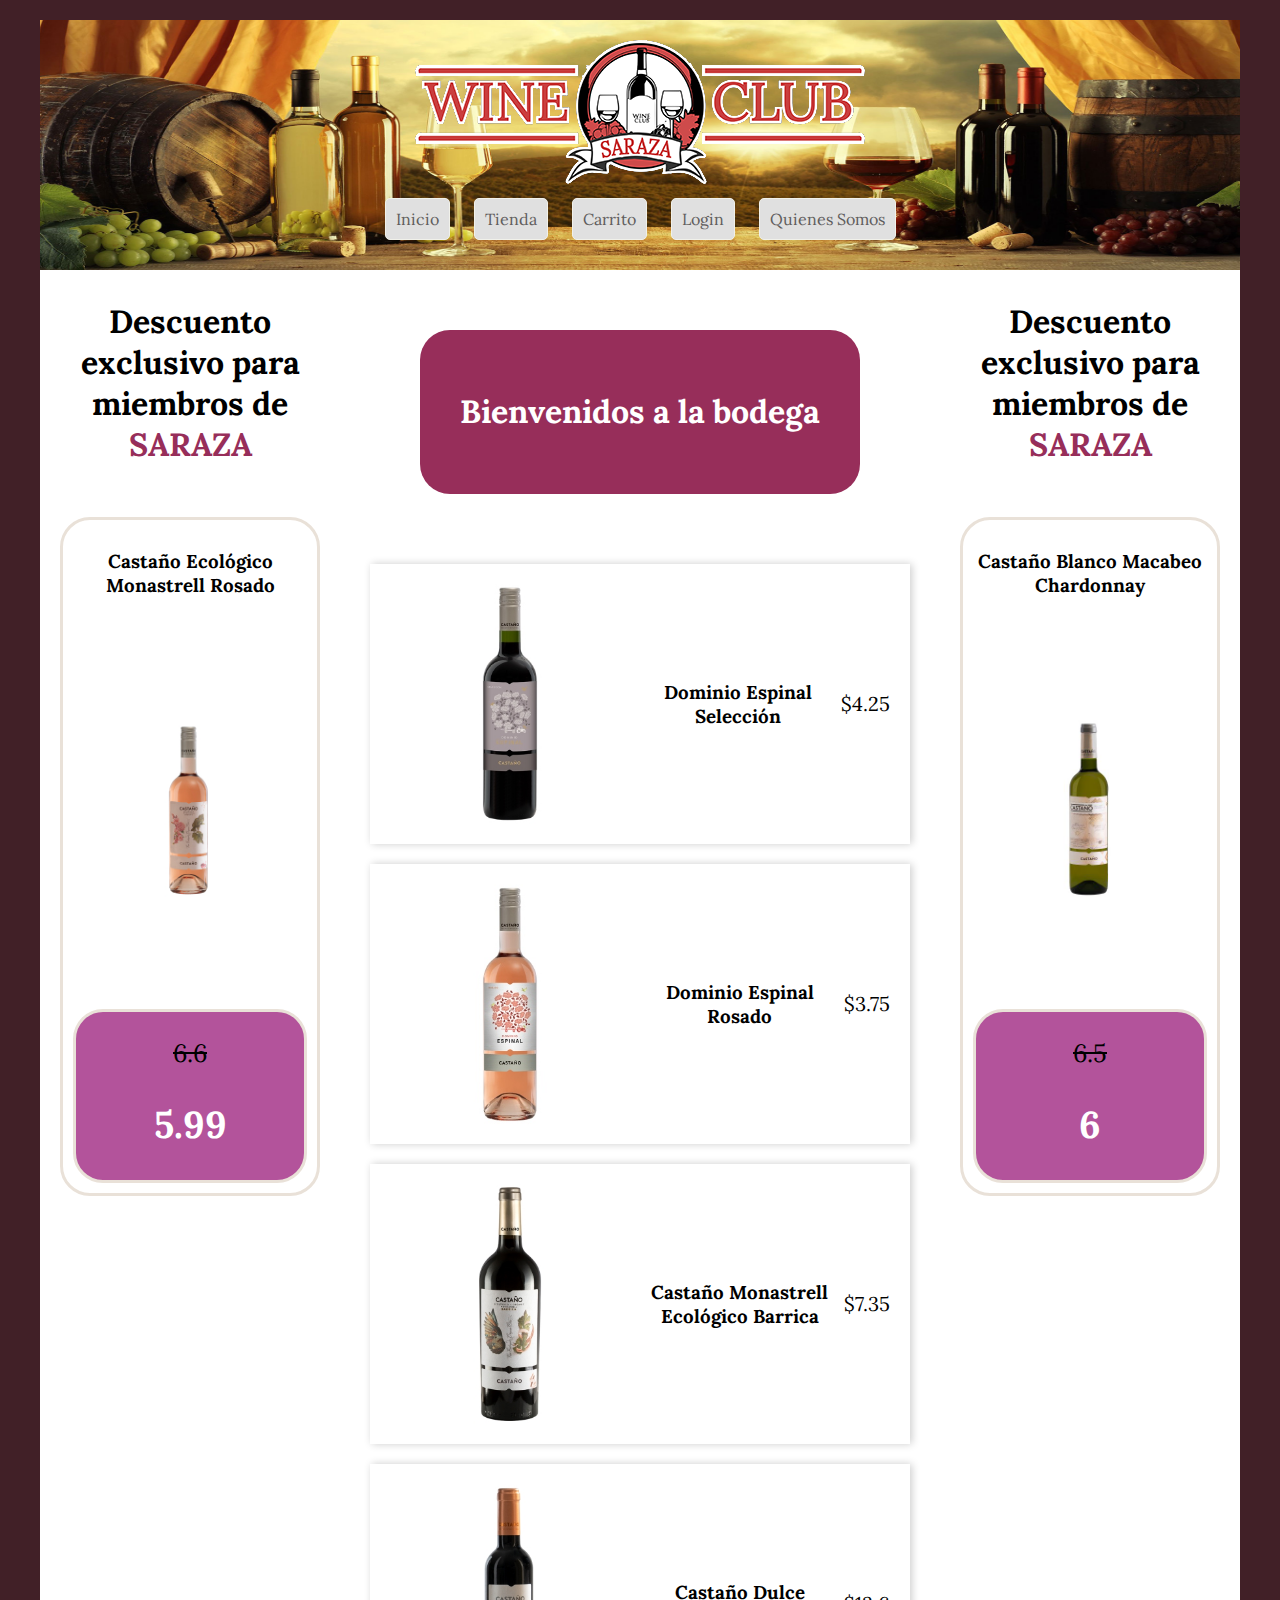
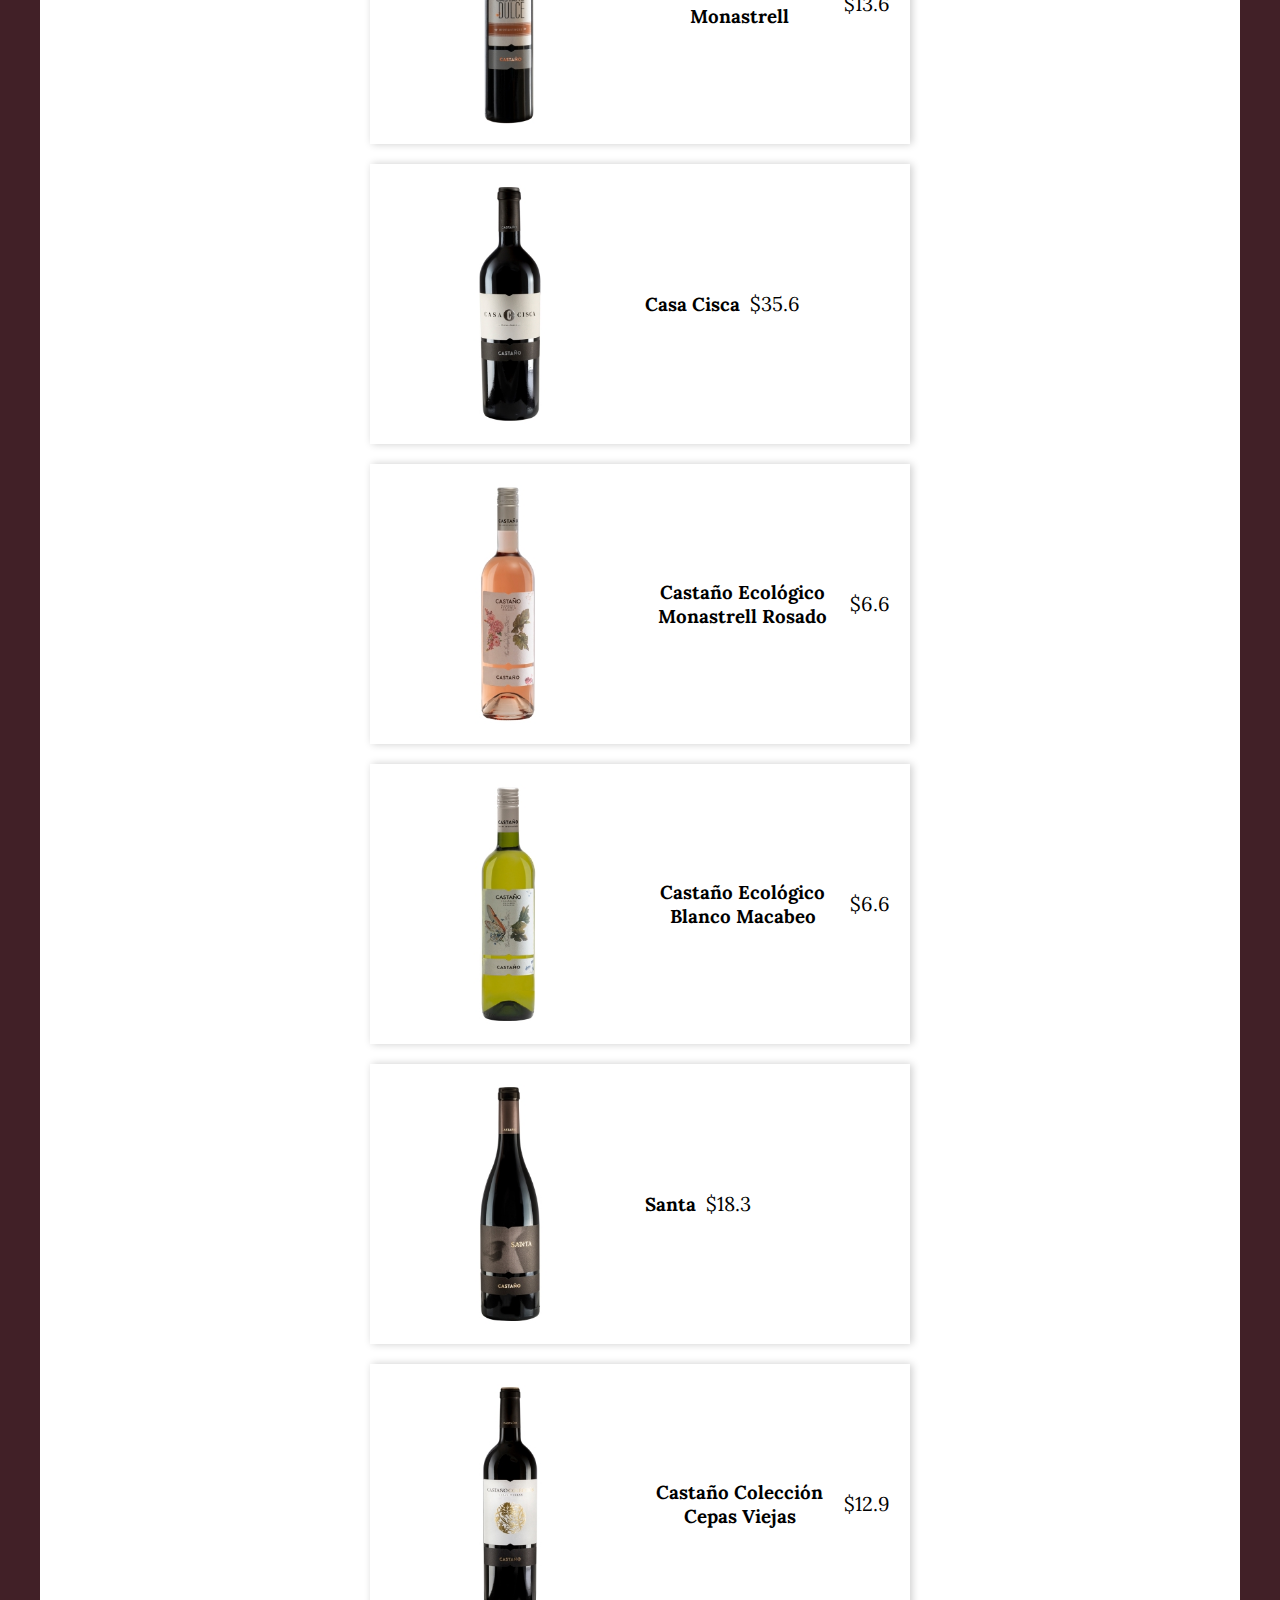
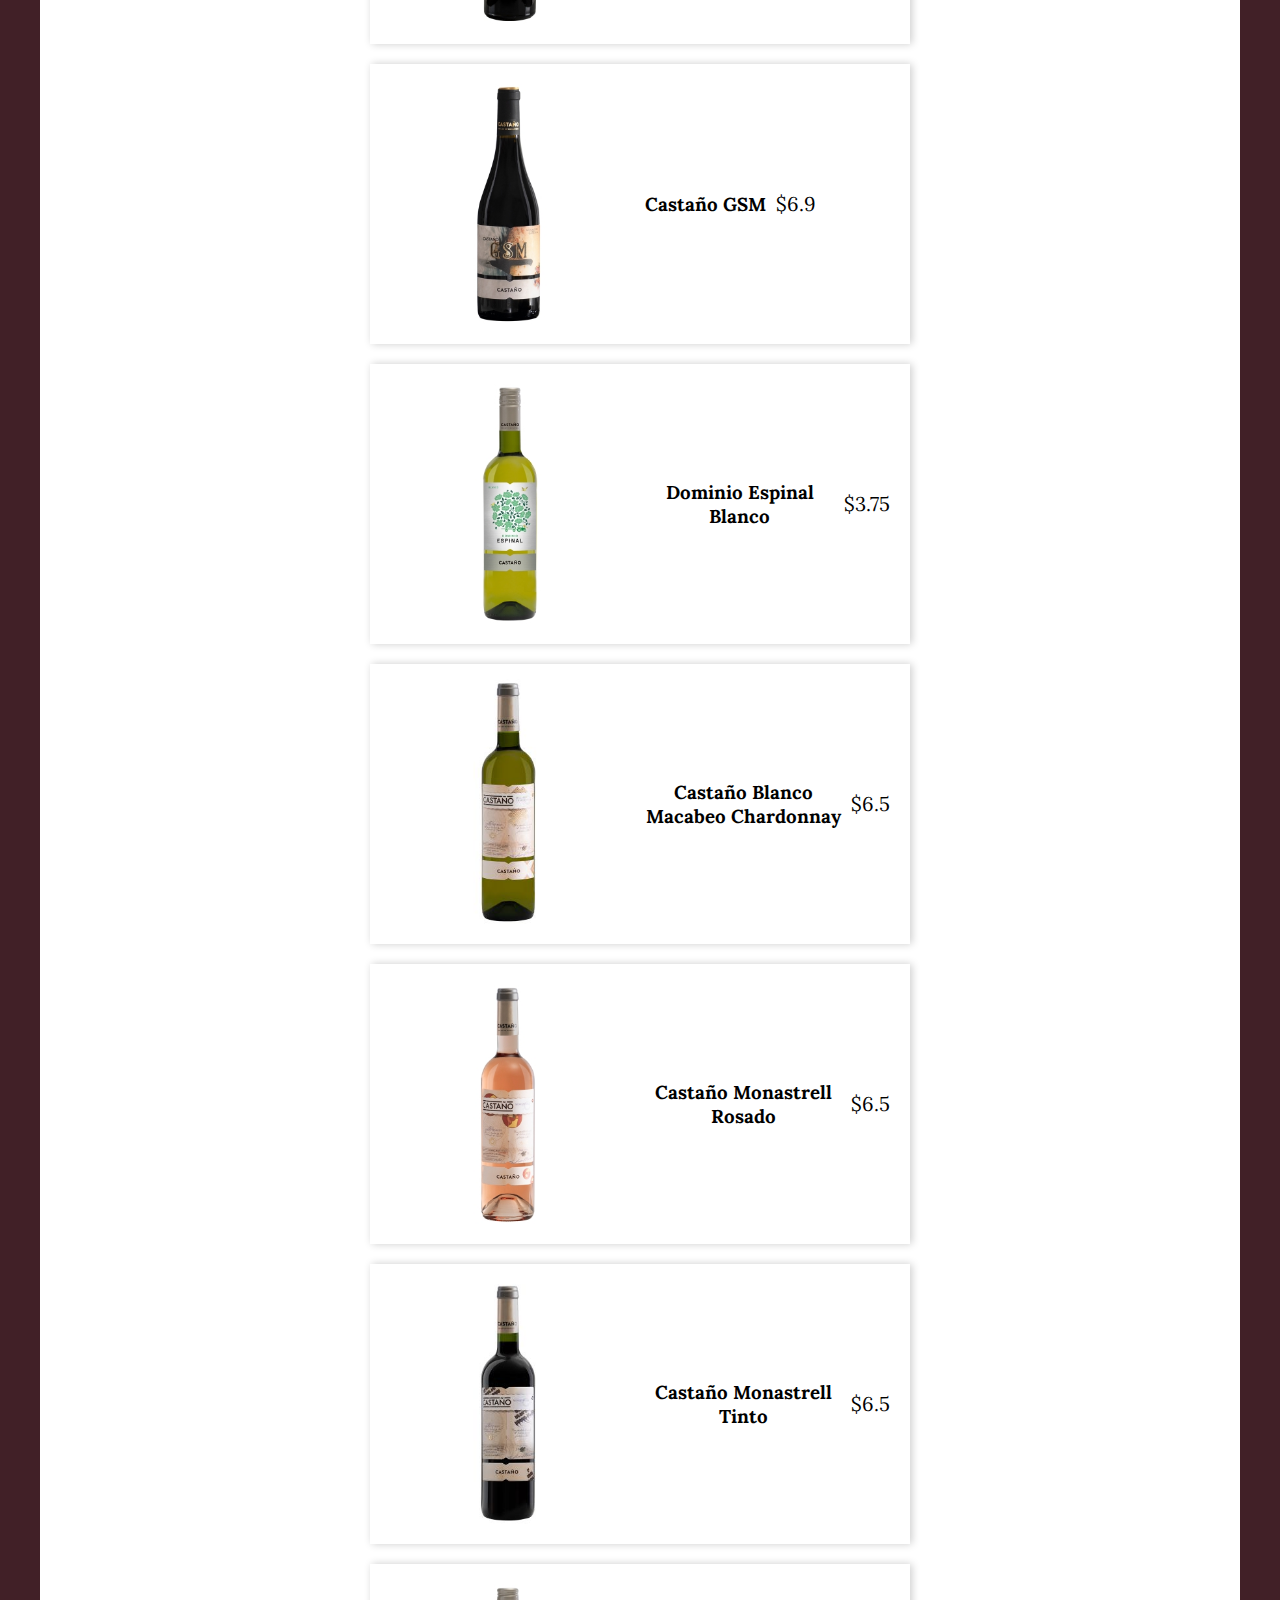
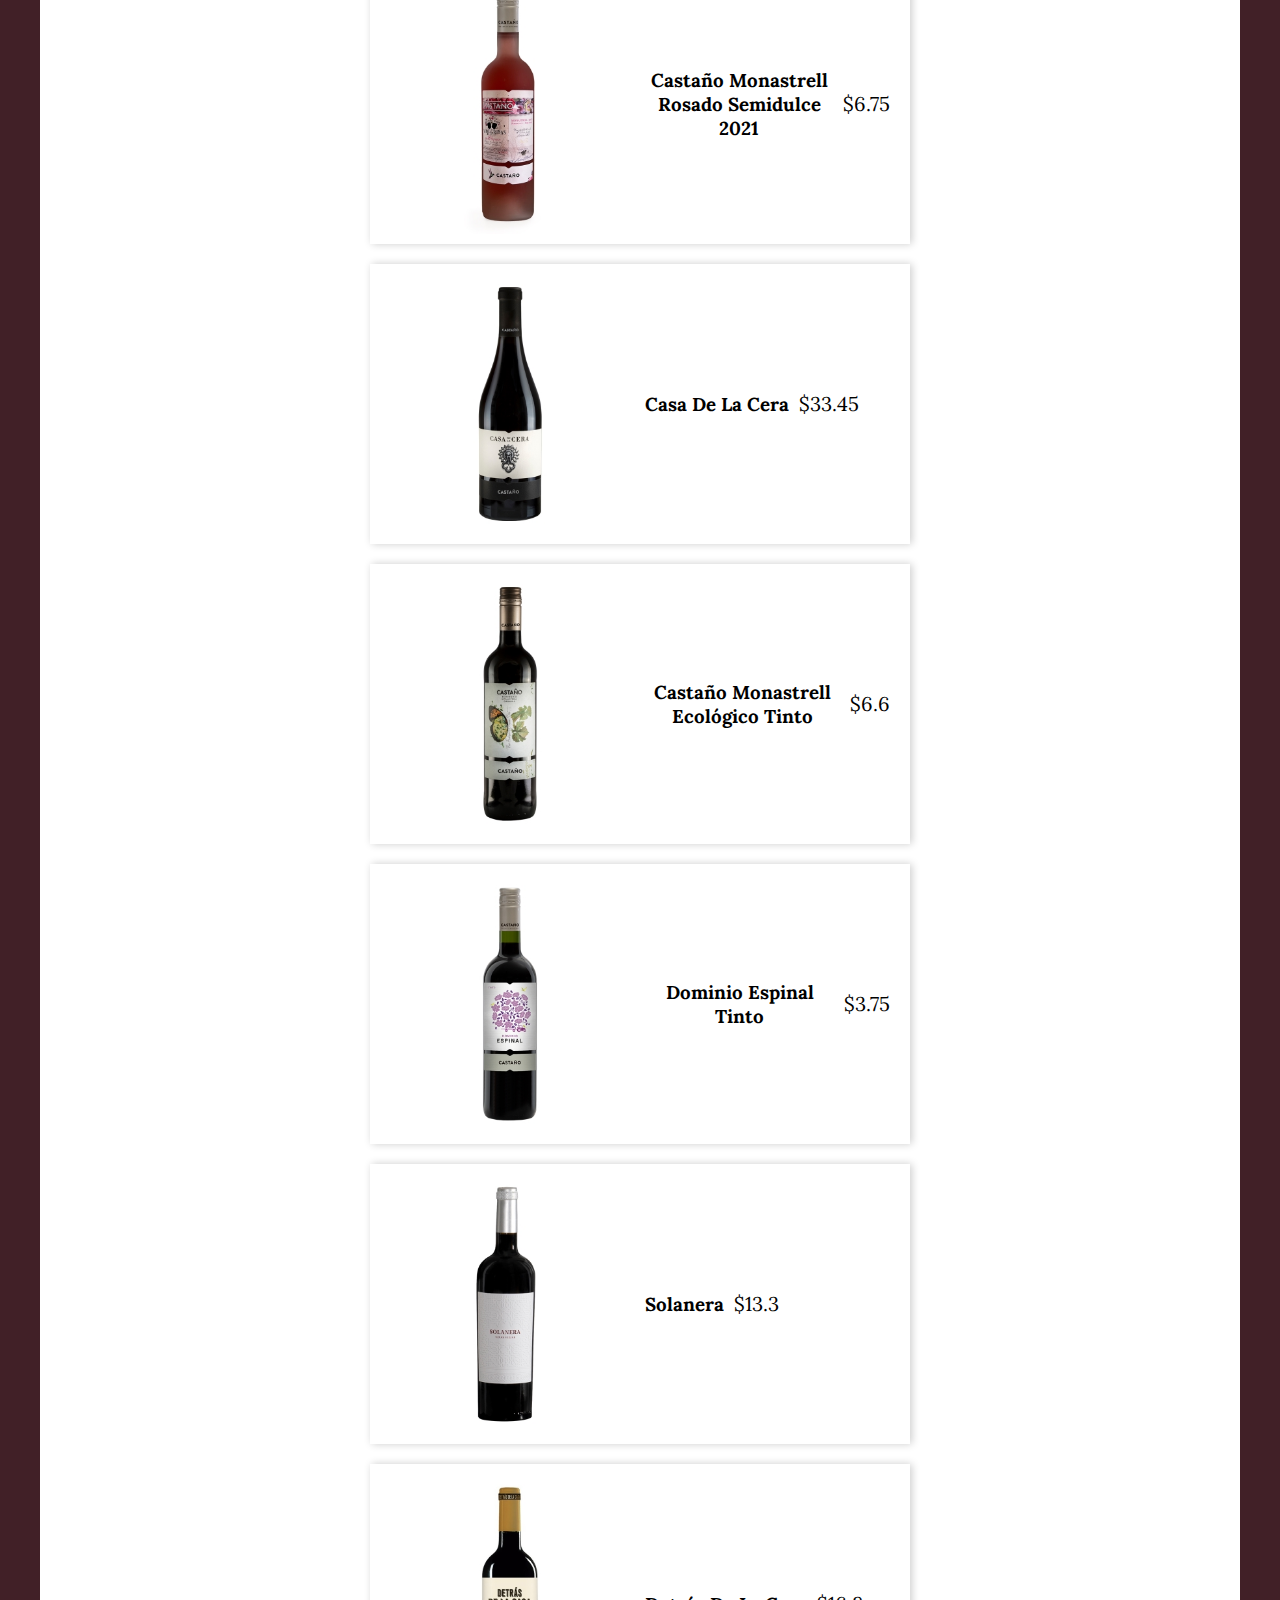
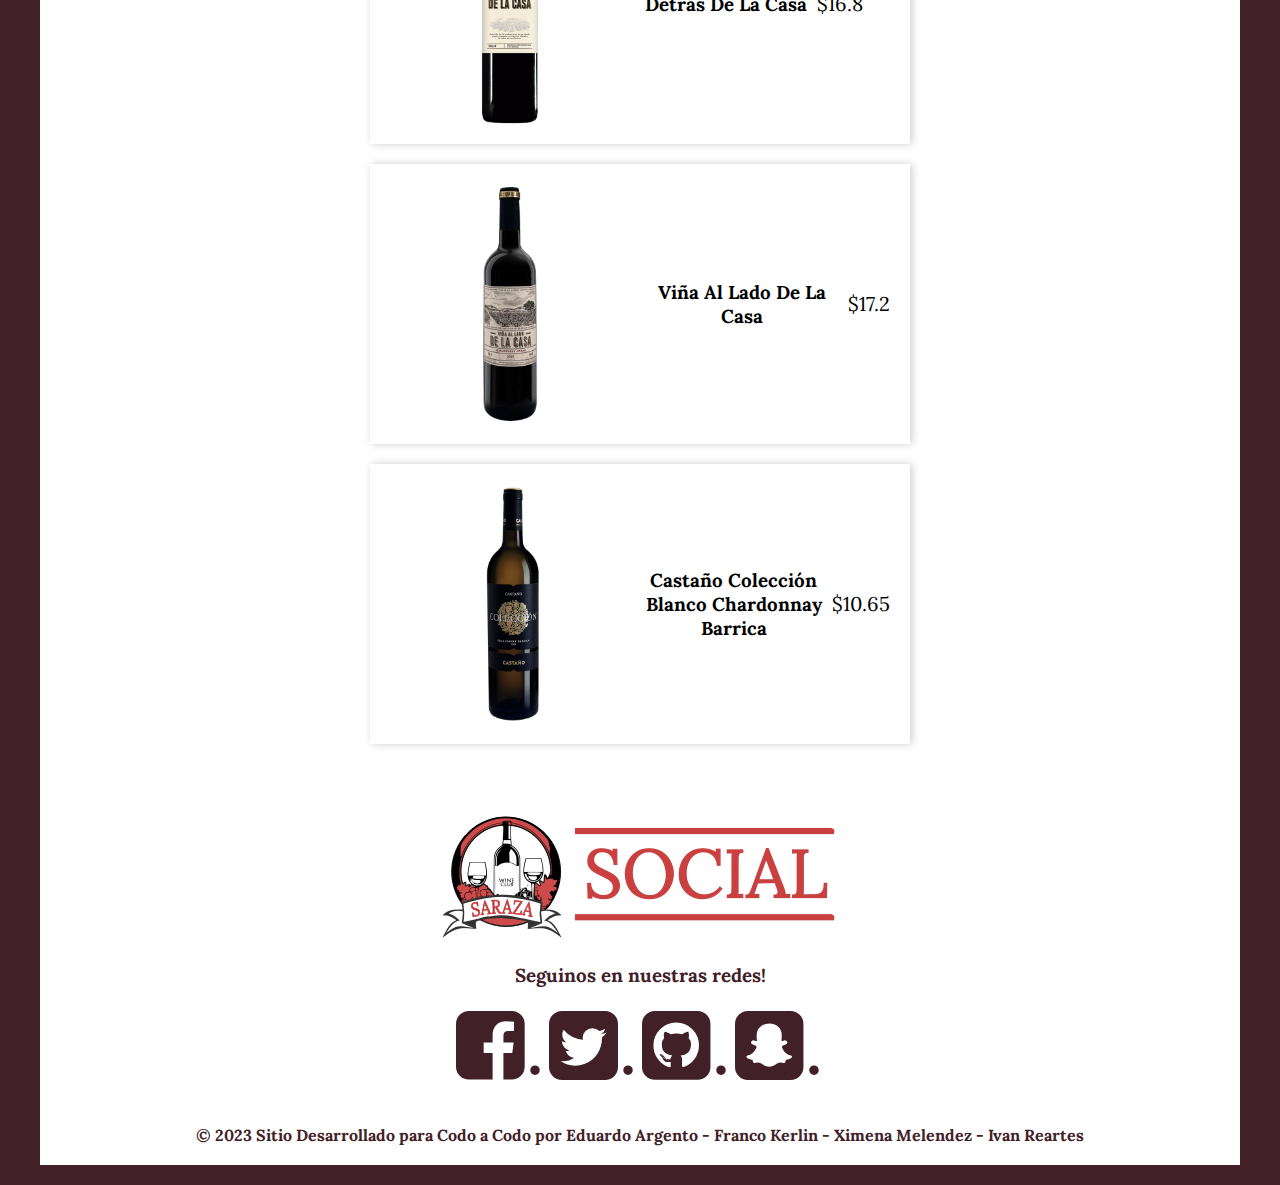
<file: tienda.html>
<!DOCTYPE html>
<html lang="en">

<head>
    <meta charset="UTF-8">
    <meta name="viewport" content="width=device-width, initial-scale=1.0">
    <meta http-equiv="X-UA-Compatible" content="ie=edge">
    <!-- Agregado para cargar Google Fonts -->
    <link rel="preconnect" href="https://fonts.googleapis.com">
    <link rel="preconnect" href="https://fonts.gstatic.com" crossorigin>
    <link href="https://fonts.googleapis.com/css2?family=Lora&display=swap" rel="stylesheet">
    <!-- Fin de Agregado para cargar Google Fonts -->
    <link rel="stylesheet" href="./css/index.css">
    <link rel="stylesheet" href="https://cdnjs.cloudflare.com/ajax/libs/animate.css/4.1.1/animate.min.css">
    <link rel="icon" type="image/jpg" href="./imagenes/favicon.ico"/>
    <title>Saraza Winery Club - Tienda</title>
    <link rel="stylesheet" href="https://maxcdn.bootstrapcdn.com/font-awesome/4.7.0/css/font-awesome.min.css">

</head>

<body>
    <div class="contenedor" id="carrito">
        <header class="header animate__animated animate__bounce">
            <h2>Inicio</h2>
        </header>
        <!-- <div class="widget-1">
            <img src="./imagenes/wineHero.jpg" alt="Bienvenidos a Saraza Wine Club" class="heroimage">
        </div> -->
        <main class="contenido">
            <div class="tituloTienda">
                <h1 >Bienvenidos a la bodega</h1>
            </div>
            
            <section class="contenido" id="productos-container">
            </section>
            <div class="productos" id="contenidoTienda">
                <section id="cart-container"></section>
            </div>

        </main>
        <div class="sidebar">
            <h1>Descuento exclusivo para miembros de <span class="parrafo">SARAZA</span></h1>
            <div id="ofertas-sidebar"></div>
        </div>
        <div class="sidebar-2">
            
            <h1>Descuento exclusivo para miembros de <span class="parrafo">SARAZA</span></h1>
            <div id="ofertas-sidebar2"></div>
        </div>
   <!--      <div class="widget-2">
            <p>ACA PONER LO QUE SE QUIERA POR EJEMPLO CARUSEL DE PRODUCTOS RELACIONADOS - CLASS=WIDGET-2</p>
            <h3>CARROUSEL PRODUCTOS RELACIONADOS</h3>
        </div>-->
        <footer class="footer">
            <h3>Footer</h3>
        </footer>
        <script src="./js/menu.js"></script>
        <!-- <script src="./js/index.js"></script> -->
        <!-- <script src="js/tienda.js"></script> -->
        <!-- <script src="js/carrito.js"></script> -->
        <script src="./js/cartService.js" defer></script>
        <script src="./js/indexcarrito.js"></script>
    </div>

</body>

</html>
</file>
<file: css/index.css>
* {
    /* margin: 0; */
    padding: 0;
}

.isotipo {
    align-self: flex-start;
/*    width: 400px;
    height: 125px;*/
    max-width: 100%;
    height: auto;
    /*   display: inline-block; */
    /*toma en cuenta la altura de las etiquetas, como una mezcla de inline y block */
}

.logotipo {
    align-self: flex-start;
    width: 50px;
    height: 80px;
    margin: 10px;
    background-color: rgba(207, 6, 6, 0);
    text-decoration: none;
    color: rgb(95, 93, 93);
    border: 0px solid rgb(241, 241, 234);
    padding: 10px;
    border-radius: 5px;
    font-size: 20px;
    /* display: inline-block; Si lo dejo se apilan las palabras */
    /*toma en cuenta la altura de las etiquetas, como una mezcla de inline y block */
    /*-webkit-text-fill-color: rgb(0, 0, 0); /* Will override color (regardless of order) */
    /*-webkit-text-stroke-width: 1px;
    -webkit-text-stroke-color: rgb(255, 255, 255);*/
    text-shadow:
        -1px -1px 0 #ffffff,
        1px -1px 0 #ffffff,
        -1px 1px 0 #ffffff,
        1px 1px 0 #ffffff;
}

/* Estilos base para las tarjetas de los modulos ofertaClub y destacado */
.tarjeta {
    border: 1px solid #ddd;
    border-radius: 5px;
    padding: 10px;
    margin: 10px;
    /* display: inline-block; */
    width: calc(50% - 20px);
    /* Tarjetas ocupan el 50% del ancho de su contenedor */
    box-sizing: border-box;
    max-width: 400px;
    /* Ancho máximo de 400px para evitar que se estiren demasiado */
}

/* Estilos específicos para la tarjeta con ID=destacado */
#destacado {
    background-color: #f9f9f9;
}

/* Estilos específicos para la tarjeta con ID=ofertaClub */
#ofertaClub {
    background-color: #e2f2e6;
}



body {
    background: #412027;
    color: #000;
    font-family: 'Lora', serif;
    /* Usar Lora de Google Fonts */
}

.img,
.heroimage {
    width: 100%;
    /* height: 430px; */
    object-fit: contain;
    object-position: center;
    border-radius: 50px;
    /*   max-width: 100%;
    display: block;
*/
}

/* Tama;o imagenes automatico */
.container img {
    width: 100%;
    height: auto;
    /*background: #fff;*/
}

.widget {
    /*max-width: 200px;*/
    min-inline-size: 100px;
    /*height: auto;*/
    /*   margin: 20px;*/
    width: 80%;
    height: 350px;
    margin: 20px;
    align-self: auto;
    object-fit: scale-down;
}

.contenedor {
    width: 100%;
    max-width: 1200px;
    margin: 20px auto;
    display: grid;
    grid-gap: 0px;
    /* gap entre sectores */
    /* grid-template-columns: repeat(4, 2fr); lo cambio para hacer todas las columnas iguales */
    /*  grid-template-rows: repeat(8, auto); lo saco porque no hace falta declararlo */
    /*grid-template-columns: repeat(4, minmax(200px, 1fr));*/
    /* Pongo este para simplificar y que sean todas iguales */
    /*grid-template-columns: repeat(autofill,minmax(25rem,1fr));  */
    /*width: min(95%, 70rem);*/
    /*grid-template-columns: repeat(4, 1fr);*/
    grid-template-columns: repeat(4, 1fr);
    margin-inline: auto;
}

.contenedor#index {
    grid-template-areas:
        "header header header header"
        "widget-1 widget-1 widget-1 widget-1"
        "contenido contenido sidebar sidebar"
        "widget-2 widget-2 widget-2 widget-2"
        "widget-2 widget-2 widget-2 widget-2"
        "contenido-2 contenido-2 contenido-2 sidebar-2"
        "testimonios testimonios testimonios testimonios"
        "footer footer footer footer";
}

.contenedor#tienda {
    grid-template-areas:
        "header header header header"
        "widget-1 widget-1 widget-1 widget-1"
        "sidebar contenido contenido sidebar-2"
        "sidebar contenido contenido sidebar-2"
        "sidebar contenido contenido sidebar-2"
        "sidebar contenido contenido sidebar-2"
        "testimonios testimonios testimonios testimonios"
        "footer footer footer footer";
}

.contenedor#carrito {
    grid-template-areas:
        "header header header header"
        "widget-1 widget-1 widget-1 widget-1"
        "sidebar contenido contenido sidebar-2"
        "sidebar contenido contenido sidebar-2"
        "sidebar contenido contenido sidebar-2"
        "widget-2 widget-2 widget-2 widget-2"
        "widget-2 widget-2 widget-2 widget-2"
        "footer footer footer footer";
}

.contenedor#login-registro {
    grid-template-areas:
        "header header header header"
        "widget-1 widget-1 widget-1 widget-1"
        "sidebar contenido contenido sidebar-2"
        "sidebar contenido contenido sidebar-2"
        "sidebar contenido contenido sidebar-2"
        "widget-2 widget-2 widget-2 widget-2"
        "widget-2 widget-2 widget-2 widget-2"
        "footer footer footer footer";
}

.contenedor#quienes-somos {
    grid-template-areas:
        "header header header header"
        "widget-1 widget-1 widget-1 widget-1"
        "sidebar contenido contenido sidebar-2"
        "sidebar contenido contenido sidebar-2"
        "sidebar contenido contenido sidebar-2"
        "widget-2 widget-2 widget-2 widget-2"
        "widget-2 widget-2 widget-2 widget-2"
        "footer footer footer footer";
}
/* inicio quines */
.logoQuienes{
    width: 100%;
    object-fit: contain;
    object-position: center;
}
/* fin quienes */

/* Inicio carrito */
.mensajeCarrito {
    background-color: rgb(151, 46, 90);
    border-radius: 35px;
    margin: 5%;
    padding: 1%;
    color: #fff;

}

#link-tienda {
    text-decoration: none;
    color: #fcfcfc;
    font-size: 18px;
}

#link-tienda:hover {
    font-size: 30px;

}

.tarjetaCarrito {
    padding: 10px;
    margin: 5px;
    border-radius: 30px;
    display: flex;
    align-items: center;
    box-shadow: 2px 0px 8px rgba(0, 0, 0, 0.2);
}

.imgCarrito {
    max-width: 100px;
    /* Ajusta el tamaño de la imagen según tus necesidades */
    margin-right: 20px;
    /* Espacio entre la imagen y el contenido */
}

.descripCarrito {

    flex: 1;
    /* El contenido ocupa todo el espacio disponible */
}

.precioCarrito {
    padding: 10px;
    margin: 5px;
    font-size: 20px;
}

#totales {
    font-size: 20px;
}
.botonesCarrito{
    outline: none;
    border: 1px solid #fff;
    color: #ddd;
    padding: 10px;
    margin: 15px;
    font-size: 20px;
    background-color: rgb(151, 46, 90);
    border-radius: 20px;

}

.botonesCarrito:hover {
    font-size: 25px;
    background-color: rgb(179, 83, 155);

    box-shadow: 0px 8px 8px rgba(0, 0, 0, 0.2);
}

/* Fin carrito  */

/*Inicio tienda*/

.tituloTienda {
    background-color: rgb(151, 46, 90);
    margin: 40px;
    padding: 40px;
    color: #fff;
    border-radius: 30px;
}

.tarjeta-producto {

margin: 10px;

padding: 10px;

width: 100%;

display: flex;

align-items: center;

box-shadow: 2px 0px 8px rgba(0, 0, 0, 0.2);
}

.card {
    /*Esto es de la img*/
    max-width: 50%;
    margin-right: 1%;

}

.descripTienda,
.stock {
    margin: 10px;
    display: none;

}
#bComprar{
    outline: none;
    border: 1px solid #fff;
    color: #ddd;
    padding: 10px;
    margin: 15px;
    font-size: 20px;
    background-color: rgb(151, 46, 90);
    border-radius: 20px;
}

#bComprar:hover {
    font-size: 25px;
    background-color: rgb(179, 83, 155);

    box-shadow: 0px 8px 8px rgba(0, 0, 0, 0.2);
}

.precio {
    margin: 10px;
    font-size: 20px;
}

.tarjeta-producto:hover {
    width: 100%;

    .descripTienda,
    .stock {
        display: block;

    }

}

/*Fin tienda*/

/* Inicio Login Registro */
/*Oferta*/
#ofertas-sidebar,
#ofertas-sidebar2 {
    background-color: #fff;
    padding: 10px;
}

.oferta-card,
.oferta-card2 {
    border: #e9e1d8 solid;
    border-radius: 30px;

    /* background-color: rgb(146, 65, 99); */
    margin-top: 20px;
    padding: 10px;
    /* background-color: #412027; */
}

.precioDes {
    border: solid #e9e1d8;
    border-radius: 30px;
    background-color: rgb(179, 83, 155);
}

.descrip {
    padding: 5px;
    display: none;
}

.precios {
    font-size: 25px;
    display: block;
}

.precioClub {

    color: #ffffff;
}

.oferta-card:hover {

    .descrip {
        display: block;
    }

    .precios {
        display: none;
    }
}

.oferta-card2:hover {

    .descrip {
        display: block;
    }

    .precios {
        display: none;
    }
}

/*Fin Oferta*/
.contenedor#login-registro {
    grid-template-columns: 25% 25% 25% 25%;
    grid-template-areas:
        "header header header header"
        "sidebar contenido contenido sidebar-2"
        "sidebar contenido contenido sidebar-2"
        "sidebar contenido contenido sidebar-2"
        "footer footer footer footer";
}

#parrafoHero {
    background-color: white;
    padding: 30px;

}

.parrafo {

    color: rgb(151, 46, 90);


}

.contenedorLoginRegistro {

    width: 100%;
    max-width: 800px;
    margin: auto;
    position: relative;

}

.cajaAtras {
    max-width: 600px;
    height: 720px;
    padding: 10px 20px;
    display: flex;
    flex-direction: column;
    justify-content: center;
    /* backdrop-filter: blur(10px); */
    /* background-color:rgba(29, 29, 28, 0.5); */
    background: linear-gradient(rgb(26, 3, 8), rgb(151, 46, 90));
    border-radius: 15px;
}

.cajaAtras div {
    top: 40px;
    left: 25%;
    margin: 0px;
    padding: 30px;
    position: absolute;
    /* margin: 100px 40px; */
    color: white;
    /* transition: all 500ms;  */
}

.cajaAtras div p,
.cajaAtras div button {
    margin: 30px;
}

.cajaAtras div h3 {
    font-weight: 400;
    font-size: 30px;
}

.cajaAtras button {
    padding: 10px 40px;
    border: 2px solid white;
    background: transparent;
    font-size: 14px;
    font-weight: 600;
    cursor: pointer;
    color: white;
    outline: none;
    transition: 300ms;
}

.cajaLogin {
    opacity: 0;
    display: "none";
}

.cajaAtrasRegistro {
    opacity: 1;
    display: block;
}

.cajaAtras button:hover {
    background: white;
    color: rgb(151, 46, 90);
}

.contenedorFormLoginRegistro {
    display: flex;
    align-items: center;
    width: 100%;
    max-width: 350px;
    position: relative;
    top: -220px;
    left: 10%;
    padding: 5px;

}

.contenedorFormLoginRegistro form {
    width: 100%;
    padding: 60px 40px;
    background: rgb(255, 255, 255);
    position: absolute;
    border-radius: 20px;
}

.contenedorFormLoginRegistro form h2 {
    font-size: 30px;
    text-align: center;
    margin-bottom: 20px;
    color: rgb(151, 46, 90);
}

.contenedorFormLoginRegistro form input {
    width: 100%;
    margin-top: 20px;
    padding: 10px;
    border: none;
    background: rgb(231, 227, 230);
    font-size: 16px;
    outline: none;
}

.contenedorFormLoginRegistro form button {
    padding: 10px 40px;
    margin-top: 40px;
    border-radius: 10px;
    border: none;
    font-size: 14px;
    background: rgb(151, 46, 90);
    cursor: pointer;
    outline: none;
}

.formularioLogin {

    /* margin: 10px; */

    opacity: 1;

    display: block;
}

.formularioRegistro {
    bottom: -150px;
    display: none;

}

.mensaje {
    margin: 10px;
    color: rgb(151, 46, 90);
}

/* Fin del login Registro */
@media screen and (max-width: 1100px) {
    .contenedor#login-registro {
        grid-template-columns: 20% 20% 30% 30%;
        grid-template-areas:
            "header header header header"
            "contenido contenido contenido sidebar" /*contenido contenido sidebar sidebar */
            "contenido contenido contenido sidebar-2"
            "footer footer footer footer";
    }
   
    
}

@media screen and (max-width: 900px) {
    .contenedor#login-registro {

        grid-template-areas:
            "header header header header"
            "contenido contenido contenido sidebar" /*contenido contenido sidebar sidebar */
            "contenido contenido contenido sidebar-2"
            "footer footer footer footer";
    }

    .cajaAtras div {
        margin-top: -10%;
        margin-left: -4%;

    }

    .contenedorFormLoginRegistro form {
        left: -7%;
        width: 100%;
    }
    


}

@media screen and (max-width: 768px) {

    .tarjeta-premios:nth-child(n+3) {
        visibility: hidden; /* Oculta los elementos a partir del tercero en la segunda columna */
        display: none; /* Evita que ocupen espacio */
      }

      .sidebar-2 {
        visibility: hidden; /* Oculta los elementos a partir del segundo en la segunda columna */
        display: none; /* Evita que ocupen espacio */
      }

    .contenedor#index {
        grid-template-areas:
            "header header header header"
            "widget-1 widget-1 widget-1 widget-1"
            "sidebar sidebar sidebar sidebar"
            "contenido contenido contenido contenido"
            "contenido-2 contenido-2 contenido-2 sidebar-2"
            "testimonios testimonios testimonios testimonios"
            "footer footer footer footer";
    }

    .contenedor#tienda {
        grid-template-areas:
            "header header header header"
            "widget-1 widget-1 widget-1 widget-1"
            "contenido contenido sidebar sidebar"
            "contenido contenido sidebar sidebar"
            "contenido-2 contenido-2 sidebar-2 sidebar-2"
            "contenido-2 contenido-2 widget-2 widget-2"
            "testimonios testimonios testimonios testimonios"
            "footer footer footer footer";
    }

    .contenedor#carrito {
        grid-template-areas:
            "header header header header"
            "widget-1 widget-1 widget-1 widget-1"
            "contenido contenido sidebar sidebar"
            "contenido contenido sidebar sidebar"
            "contenido contenido sidebar-2 sidebar-2"
            "contenido contenido sidebar-2 sidebar-2"
            "widget-2 widget-2 widget-2 widget-2"
            "footer footer footer footer";
    }

    .contenedor#login-registro {
        grid-template-columns: 10% 40% 40% 10%;
        grid-template-areas:
            "header header header header"
            "contenido contenido contenido contenido" 
            "sidebar sidebar sidebar-2 sidebar-2"
            "footer footer footer footer";

    }

    .contenedorFormLoginRegistro form {
        left: -7%;
        width: 100%;
    }

    /*registro*/


    .contenedor#quienes-somos {
        grid-template-areas:
            "header header header header"
            "widget-1 widget-1 widget-1 widget-1"
            "contenido contenido sidebar sidebar"
            "contenido contenido sidebar sidebar"
            "contenido contenido sidebar-2 sidebar-2"
            "contenido contenido sidebar-2 sidebar-2"
            "widget-2 widget-2 widget-2 widget-2"
            "footer footer footer footer";
    }

    .tarjeta {
        width: 100%;
        /* Ocupa el 100% del ancho cuando el ancho de pantalla es menor o igual a 768px */
        max-width: 500px;
        /* Ancho máximo de 500px */
        margin: 5px;
        /* Reduce el margen para un espaciado más compacto */
    }
}

@media screen and (max-width: 560px) {

    .tarjeta-premios:nth-child(n+2) {
        visibility: hidden; /* Oculta los elementos a partir del segundo en la segunda columna */
        display: none; /* Evita que ocupen espacio */
      }
      .sidebar-2 {
        visibility: hidden; /* Oculta los elementos a partir del segundo en la segunda columna */
        display: none; /* Evita que ocupen espacio */
      }


    .contenedor#login-registro {

        grid-template-areas:
            "header header header header"
            "contenido contenido contenido contenido"
            "contenido contenido contenido contenido"
            "sidebar sidebar sidebar sidebar"
            "sidebar sidebar sidebar sidebar"
            "sidebar-2 sidebar-2 sidebar-2 sidebar-2"
            "sidebar-2 sidebar-2 sidebar-2 sidebar-2"
            "footer footer footer footer";
    }

    .cajaAtras div {
        margin-top: -10%;
        margin-left: -6%;

    }

    .contenedorFormLoginRegistro form {
        left: -7%;
        width: 95%;
    }


}


@media screen and (max-width: 500px) {

    
    .tarjeta-premios:nth-child(n+2) {
        visibility: hidden; /* Oculta los elementos a partir del segundo en la segunda columna */
        display: none; /* Evita que ocupen espacio */
      }
      .sidebar-2 {
        visibility: hidden; /* Oculta los elementos a partir del segundo en la segunda columna */
        display: none; /* Evita que ocupen espacio */
      }

    .contenedor#index {
        grid-template-areas:
            "header header header header"
            "widget-1 widget-1 widget-1 widget-1"
            "contenido contenido contenido contenido"
            "widget-2 widget-2 widget-2 widget-2"
            "sidebar sidebar sidebar sidebar"
            "widget-3 widget-3 widget-3 widget-3"
            "contenido-2 contenido-2 contenido-2 contenido-2"
            "sidebar-2 sidebar-2 sidebar-2 sidebar-2"
            "testimonios testimonios testimonios testimonios"
            "footer footer footer footer";
    }

    .contenedor#tienda {
        grid-template-areas:
            "header header header header"
            "widget-1 widget-1 widget-1 widget-1"
            "contenido contenido contenido contenido"
            "contenido contenido contenido contenido"
            "sidebar sidebar sidebar sidebar"
            "footer footer footer footer";
    }

    .contenedor#carrito {
        grid-template-areas:
            "header header header header"
            "contenido contenido contenido contenido"
            "contenido contenido contenido contenido"
            "sidebar sidebar sidebar sidebar"
            "sidebar sidebar sidebar sidebar"
            "sidebar-2 sidebar-2 sidebar-2 sidebar-2"
            "sidebar-2 sidebar-2 sidebar-2 sidebar-2"
            "footer footer footer footer";
    }

    .contenedor#login-registro {

        grid-template-areas:
            "header header header header"
            "contenido contenido contenido contenido"
            "contenido contenido contenido contenido"
            "sidebar sidebar sidebar sidebar"
            "sidebar sidebar sidebar sidebar"
            "sidebar-2 sidebar-2 sidebar-2 sidebar-2"
            "sidebar-2 sidebar-2 sidebar-2 sidebar-2"
            "footer footer footer footer";
    }

    .isotipo {
        width: 90%;
    }

    .cajaAtras div {

        left: 10%;


    }

    .contenedorFormLoginRegistro form {
        margin-left: auto;
        margin-right: auto;
        width: 70%;

        padding-top: 1px;


    }



    .contenedor#quienes-somos {
        grid-template-areas:
            "header header header header"
            "widget-1 widget-1 widget-1 widget-1"
            "contenido contenido contenido contenido"
            "contenido contenido contenido contenido"
            "sidebar sidebar sidebar sidebar"
            "footer footer footer footer";
    }

    .tarjeta {
        width: 100%;
        /* Ocupa el 100% del ancho cuando el ancho de pantalla es menor o igual a 500px */
        max-width: none;
        /* Elimina el ancho máximo */
        margin: 5px;
        /* Reduce el margen para un espaciado más compacto */
    }

}

@media screen and (max-width: 400px) {


    .tarjeta-premios:nth-child(n+2) {
        visibility: hidden; /* Oculta los elementos a partir del segundo en la segunda columna */
        display: none; /* Evita que ocupen espacio */
      }
      .sidebar-2 {
        visibility: hidden; /* Oculta los elementos a partir del segundo en la segunda columna */
        display: none; /* Evita que ocupen espacio */
      }

.contenedor#login-registro {
       
    grid-template-areas:
            "header header header header"
            "contenido contenido contenido contenido"
            "contenido contenido contenido contenido"
            "sidebar sidebar sidebar sidebar"
            "sidebar sidebar sidebar sidebar"
            "sidebar-2 sidebar-2 sidebar-2 sidebar-2"
            "sidebar-2 sidebar-2 sidebar-2 sidebar-2"
            "footer footer footer footer";
}
.cajaAtras div {
   align-items: center;
   left:3%;
   padding: auto;
  
}
.contenedorFormLoginRegistro form{
    left: -9%;
     width: 65%;
     padding: 1fr;
     padding-top: 1px;
     
     
 }
}






.contenedor>div,
.contenedor .header {
    background: #fff;
    padding: 20px;
    /*  padding de los sectores */
    border-radius: 10 px;
    /* elimine el borde redondeado */
}

.contenedor .contenido,
.contenedor .sidebar,
.contenedor .sidebar-2 {
    background: #fff;
    padding: 20px;
    /*  padding de los sectores */
    border-radius: 0px;
    /* elimine el borde redondeado */
    /*    display: inline-block; */
}

.contenedor .contenido-2 {
    background: #fcf4eb;
    padding: 20px;
    /*  padding de los sectores */
    border-radius: 0px;
    /* elimine el borde redondeado */
    /*    display: inline-block; */
}


.contenedor .header {
    /* background: #ffffff;*/
    background-image: url('../imagenes/wineHero.jpg');
    /* Imagen de background */
    color: #5f5f5f;
    grid-area: header;
    text-align: center;
    align-items: center;
    background-size: 100% 300px;
    /* Ajusta el tamaño de la imagen al contenedor */
    background-position: center;
    /* Centra la imagen en el contenedor */
    background-repeat: no-repeat;
    /* Evita que la imagen se repita */
    color: #fff;
    /* Color del texto dentro del encabezado */
    text-align: center;
    /* Alinea el texto al centro */
    padding: 20px;
    /* Espacio interno para el contenido */
}

.contenedor .contenido {
    grid-area: contenido;
    display: flex;
    flex-direction: column;
    align-items: center;
    text-align: center;
    display: inline-flex;
    min-width: 200px;
}

.contenedor .contenido-2 {
    grid-area: contenido-2;
}



.contenedor .sidebar {

    text-align: center;
    /* display: flex; lo saco para que el titulo aparezca arriba de la imagen */
    padding: 10px;
    align-items: center;
    justify-content: center;
    min-height: 100px;
    grid-area: sidebar;
    object-fit: cover;
    object-position: center;
}

.contenedor .sidebar-2 {
    /*   grid-column: 3 / 4;*/
    /*background: #fcf4eb;*/
    text-align: center;
    /* display: flex; lo saco para que el titulo aparezca arriba de la imagen */
    padding: 10px;
    align-items: center;
    justify-content: center;
    display: inline-block;
    min-height: 100px;
    grid-area: sidebar-2;
}

.contenedor .sidebar-login {
    /*   grid-column: 3 / 4;*/
    background: #fcf4eb;
    text-align: center;
    /* display: flex; lo saco para que el titulo aparezca arriba de la imagen */
    padding: 10px;
    align-items: center;
    justify-content: center;
    display: inline-block;
    min-height: 100px;
    grid-area: sidebar-2;
}

.contenedor .widget-1 {
    /*background: #fcf4eb;*/
    background: #FFF;
    color: #fff;
    height: auto;
    text-align: center;
    display: flex;
    justify-content: center;
    /*  align-items: stretch; */
    /*  grid-auto-rows: 2rem; */
    padding: 0px;
    /*  padding de los sectores */
    object-fit: cover;
    object-position: center;
    width: 100%;
}

.contenedor .widget-2 {
    background: #fff;
    color: #412027;
    height: 100px;
    text-align: center;
    display: flex;
    align-items: center;
    justify-content: center;
}

.contenedor .widget-3 {
    background: #fcfcfc;
    color: #412027;
    height: 100px;
    text-align: center;
    display: flex;
    align-items: center;
    justify-content: center;
}

.contenedor .testimonios {
    background: #ffffff;
    color: #412027;
    /* height: 100px; */
    /* text-align: center; */
    /*align-items: center;*/
    /*estejustify-content: center;*/
    /* display: inline-block; */
    /*este height: auto;*/
    /* align-items: stretch; */
    /* grid-auto-rows: 2rem; */
    /* padding: 0px; */
    /*  padding de los sectores */
    /*este object-fit: cover;*/
    /* este object-position: center;*/
    /*este width: auto;*/
    /* este min-width: 100px;*/
}

.contenedor .widget-1 {
    grid-area: widget-1;

}

.contenedor .widget-2 {
    grid-area: widget-2;
}

.contenedor .widget-3 {
    grid-area: widget-3;
}

.contenedor .testimonios {
    grid-area: testimonios;
}

.contenedor .sidebar-login {
    grid-area: sidebar-login;
}




/* fin de Tomado de grid-4-responsive.css */


/* Tomado de Clase 6 CSS2 */

h1 {
    text-align: center;

}

.navheader {
    margin: 10px;
    background-color: rgb(224, 224, 224);
    text-decoration: none;
    color: rgb(95, 93, 93);
    border: 1px solid rgb(241, 241, 234);
    padding: 10px;
    border-radius: 5px;
    display: inline-block;
    /*toma en cuenta la altura de las etiquetas, como una mezcla de inline y block */
}

/* display: block; */
/* pone los botones uno abajo del otro */
/* display: inline-block; */
/*toma en cuenta la altura de las etiquetas, como una mezcla de inline y block */

nav a {
    padding: 10px;

}

/* Finde Tomado de clase 6 CSS2 */

/* El Call To Action del Hero Section */

/* Button Styles */
.button {
    display: inline-block;
    padding: 10px 20px;
    background-color: #412027;
    ;
    /* Los colores de Saraza */
    color: #FFF;
    /* Color del texto BLANCO */
    text-decoration: none;
    border: none;
    border-radius: 45px;
    font-size: 18px;
    margin-top: 10px;
}

.button:hover {
    background-color: #412027;
    /* Color para el HOVER,  buscar otro */
}


.social {
    align-self: flex-start;
    max-width: 100%;
    height: auto;
    /*width: 300px;*/
 /*   height: 125px;*/

    /*   display: inline-block; */
    /*toma en cuenta la altura de las etiquetas, como una mezcla de inline y block */
}


.navfooter {
    margin: 10px;
    background-color: rgb(224, 224, 224);
    text-decoration: none;
    color: rgb(95, 93, 93);
    border: 1px solid rgb(241, 241, 234);
    padding: 10px;
    border-radius: 5px;
    display: inline-block;
    /*toma en cuenta la altura de las etiquetas, como una mezcla de inline y block */
}

.contenedor>div,
.contenedor .footer {
    background: #fff;
    padding: 20px;
    /*  padding de los sectores */
    border-radius: 10 px;
    /* elimine el borde redondeado */
}

.contenedor .footer {
    /*background-image: url('../imagenes/wineHero.jpg');*/
    /* Imagen de background */
    /*color: #5f5f5f; */
    grid-area: footer;
    text-align: center;
    align-items: center;
    justify-content: center;

    background: #ffff;
    color: #412027;

    background-size: 100% 300px;
    /* Ajusta el tamaño de la imagen al contenedor */
    background-position: center;
    /* Centra la imagen en el contenedor */
    background-repeat: no-repeat;
    /* Evita que la imagen se repita */
    /*color: #fff;*/
    /* Color del texto dentro del encabezado */
    text-align: center;
    /* Alinea el texto al centro */
    padding: 20px;
    /* Espacio interno para el contenido */

    background: #fff;
    padding: 20px;
    /*  padding de los sectores */
    border-radius: 0px;
    /* elimine el borde redondeado */
    /*    display: inline-block; */

}

#contenedor-tarjeta {
    /*display: flex;*/
    text-align: center; /* Centra horizontalmente */
 /*   grid-template-columns: repeat(auto-fill, minmax(250px, 1fr)); /* Las tarjetas tienen un ancho mínimo de 250px y se ajustan automáticamente */
    /* gap: 20px; */ /* Espacio entre las tarjetas */
    flex-wrap: wrap; 
    justify-content: space-between;
    align-items: stretch; /* Hace que las tarjetas se estiren automáticamente */
}

.tarjeta-premios {

    display: inline-flex; /* Cambia display a inline-flex */
    flex-direction: column; /* Asegúrate de que las tarjetas sean columnas */
    align-items: stretch; /* Esto ajustará la altura de las tarjetas */
    max-width: 200px; /* Opcional: establece el ancho máximo */
    margin: 10px;
    border: 1px solid #ddd;
    border-radius: 25px;
}

.tarjeta-premios img {
    max-width: 100%; /* Escala la imagen al ancho del contenedor */
    height: auto; /* Mantiene la proporción de aspecto */
    border-radius: 25px;
  }
</file>
